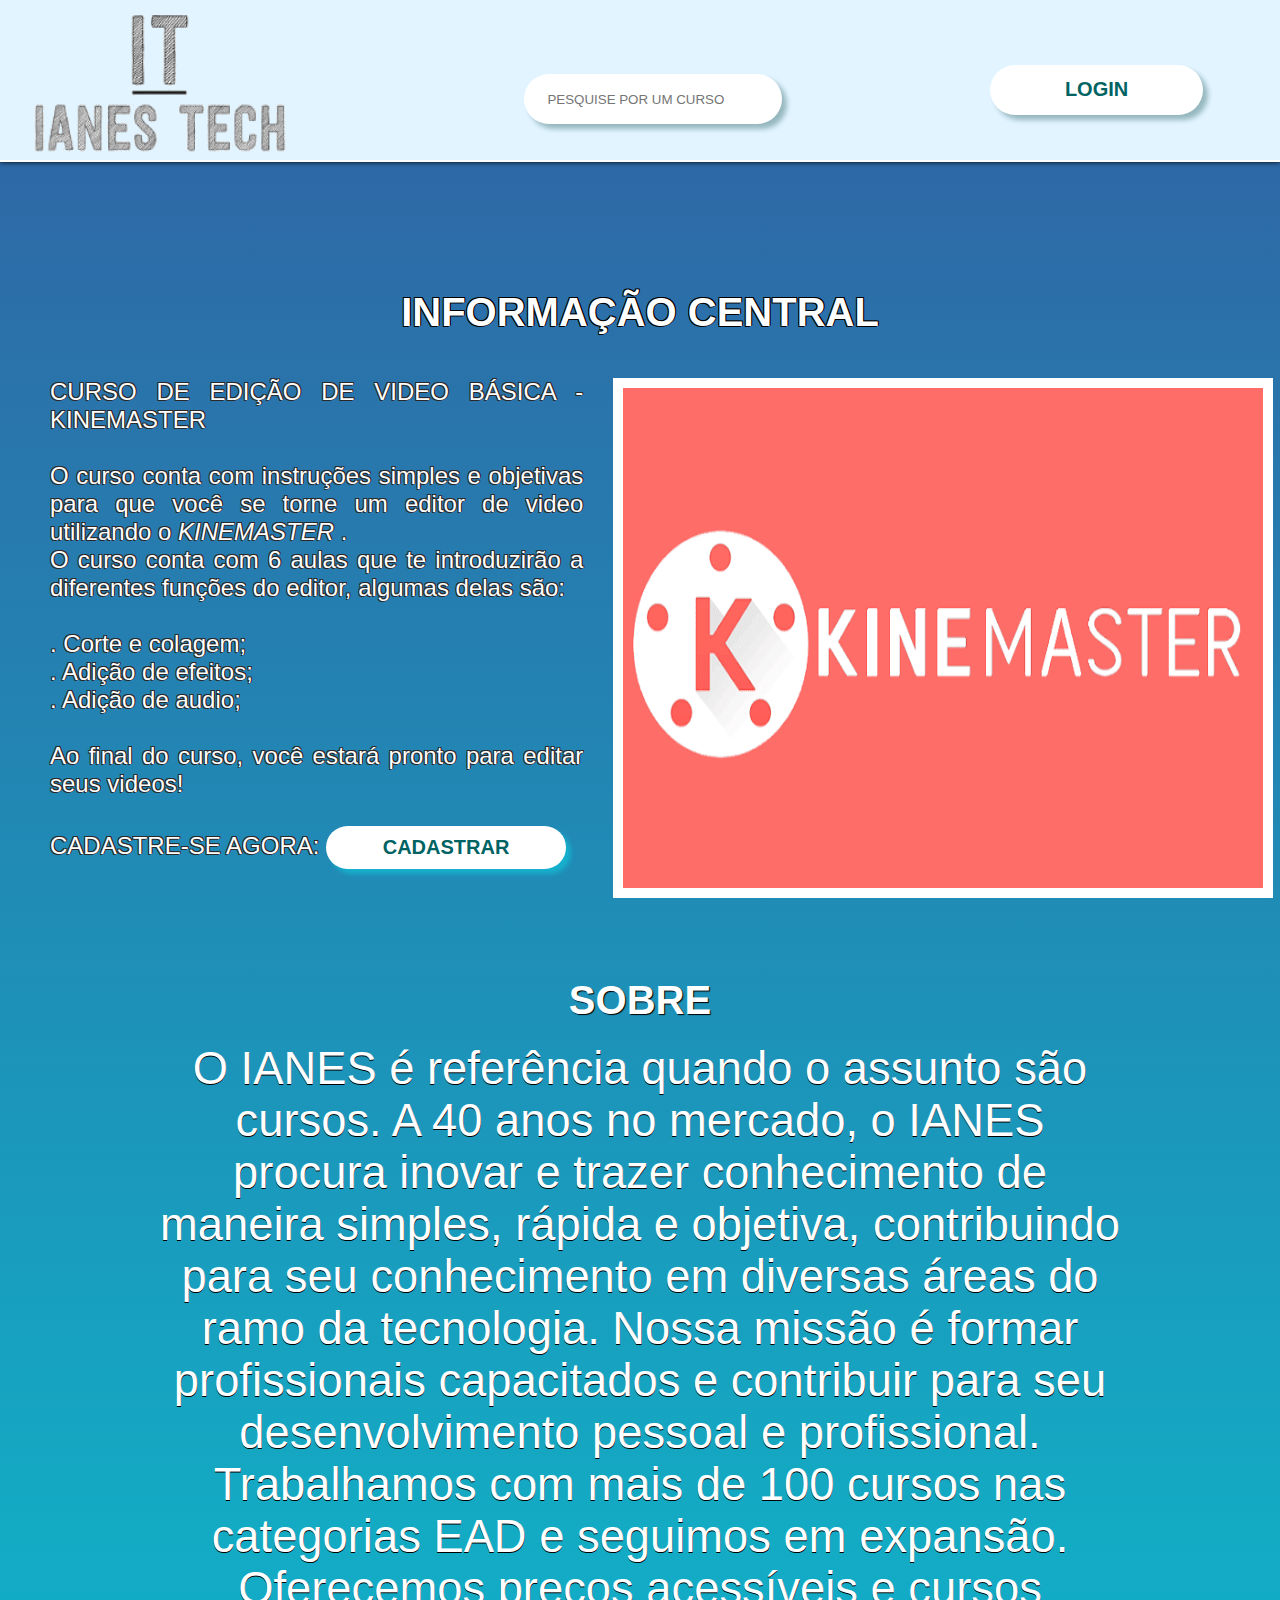
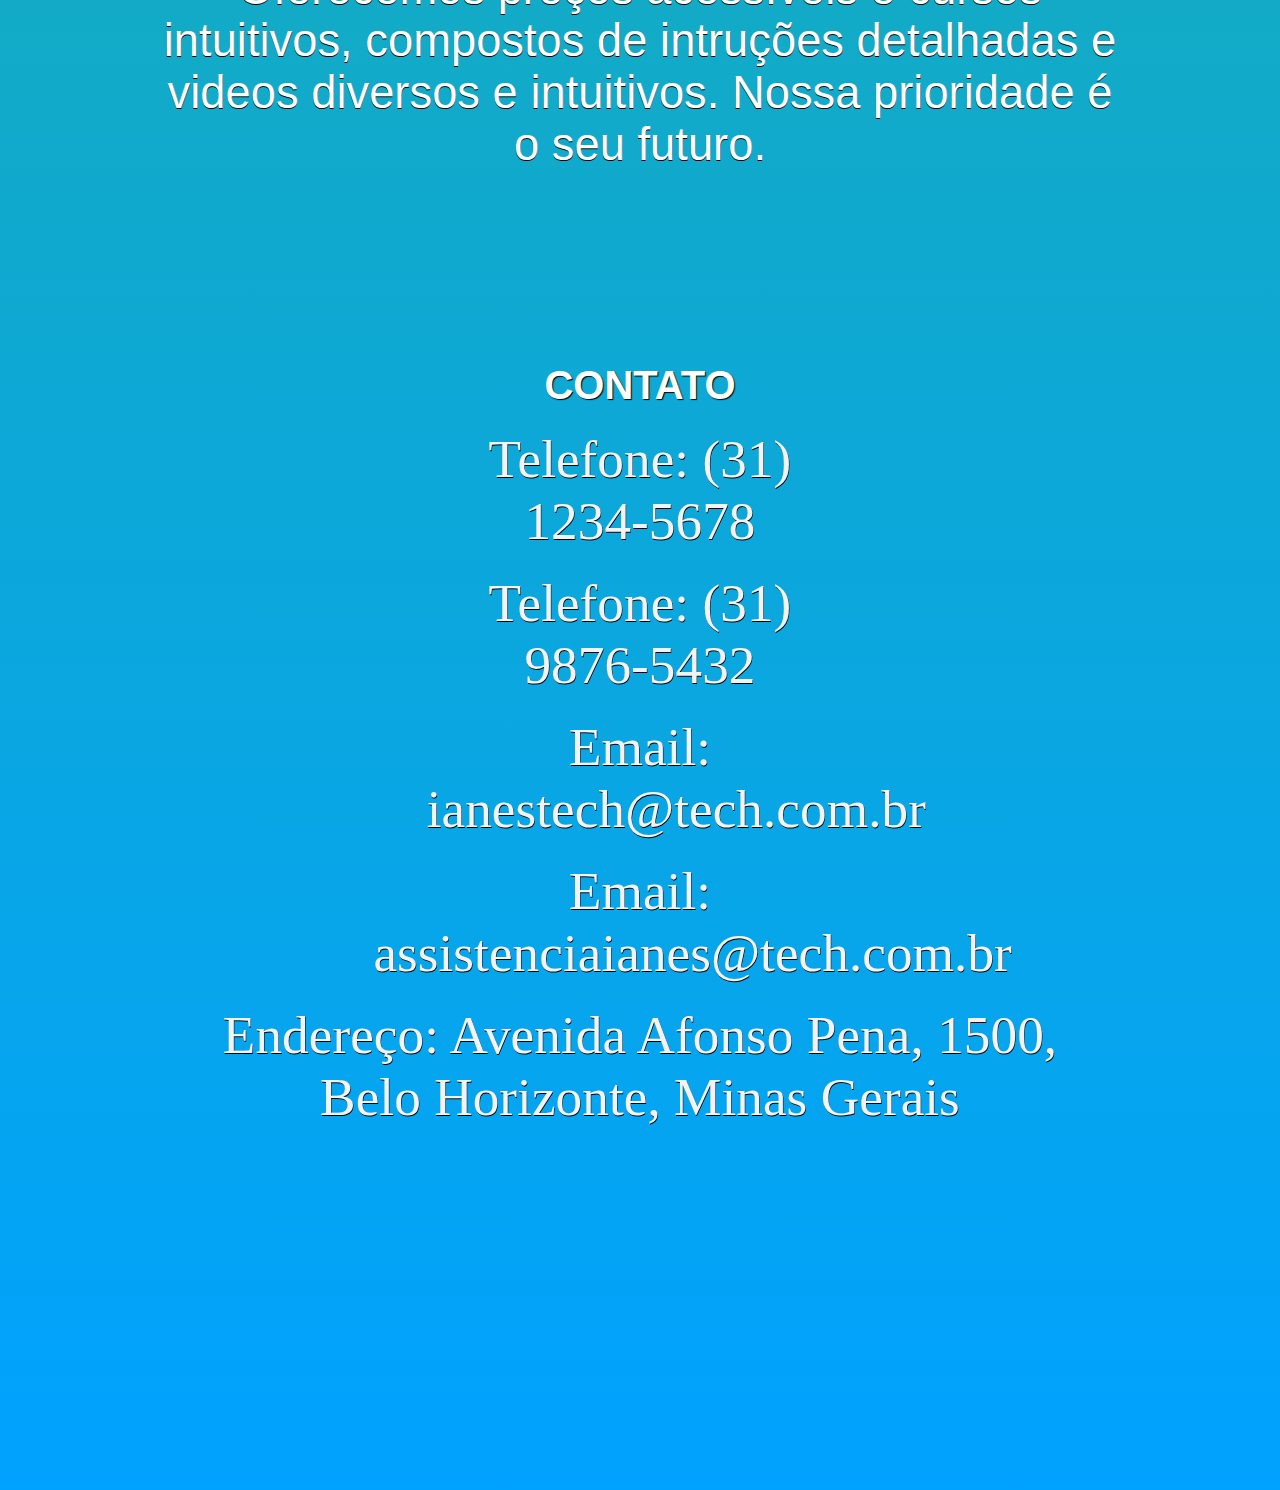
<file: index.html>
<!DOCTYPE html>
<html lang="pt-br">

    <head>
        <title> IANES - Cursos EAD </title>
        <meta charset="utf-8">
        <link rel="stylesheet" href="styleinicial.css"/>
        <view></view>
    </head>

    <body>
        <header class="col-12">
            <section id="logo" class="col-3">
               <a href="index.html"> <img src="img/logo transparente.png"> </img> </a>
            </section>
          
            <section id="busca" class="col-5">
                
                <div class="col-8"><input type="search" id="busca" name="busca"  placeholder="PESQUISE POR UM CURSO"/></div>
            </section>
            <section id="redirect" class="col-2">
                 <a href="login.html"><input  type="button" name="login" id="login" value="LOGIN"/> </a>
            </section>
        </header>

        <main class="col-12">
            <article class="col-12">
            
                <section class="col-6 titulo"><a class="borda"> INFORMAÇÃO CENTRAL </a></section>
            <div id="princip" class="col-12">
                <section class="col-5 sectionprincipal">
                    <a> CURSO DE EDIÇÃO DE VIDEO BÁSICA - KINEMASTER</a>
                    <a> <br/>  <br/> O curso conta com instruções simples e objetivas para que você se torne um editor de video utilizando o <i> KINEMASTER </i>. <br/>
                        O curso conta com 6 aulas que te introduzirão a diferentes funções do editor, algumas delas são: <br/> <br/>
                    . Corte e colagem; <br/> . Adição de efeitos; <br/> . Adição de audio; <br/></a>
                        <a> <br/> Ao final do curso, você estará pronto para editar seus videos! <br/><br/></a>
                        <a> CADASTRE-SE AGORA: </a>
                    <input type="button" name="cadastro" id="cadastro" value="CADASTRAR" onclick="return redirecionar()"/>
                    
                </section>
                <section id="sectionimg" class="col-6">
                    <a href="cadastro.html"><img src="img/KineMaster-Pro-v4.2.3.10033.GP_.png"/></a>
                </section>
            </div>
            </article>
            <article class="col-12">
                <section class="col-2 titulo"><a> SOBRE </a></section>
                <section id="sobre" class="col-9"><a> O IANES é referência quando o assunto são cursos. A 40 anos no mercado, o IANES procura inovar e trazer conhecimento de maneira simples, rápida e objetiva, contribuindo para seu conhecimento em diversas áreas do ramo da tecnologia. Nossa missão é formar profissionais capacitados e contribuir para seu desenvolvimento pessoal e profissional. Trabalhamos com mais de 100 cursos nas categorias EAD e seguimos em expansão. Oferecemos preços acessíveis e cursos intuitivos, compostos de intruções detalhadas e videos diversos e intuitivos. Nossa prioridade é o seu futuro.</a></section>
            </article>
            <article class="col-12" id="artcont">
                <section class="col-2 titulo"><a> CONTATO </a></section>
                <section class="col-4 contato"><a> Telefone: (31) 1234-5678 </a></section>
                <section class="col-4 contato"><a> Telefone: (31) 9876-5432 </a></section>
                <section class="col-4 contato"><a> Email: ianestech@tech.com.br </a></section>
                <section class="col-5 contato"><a> Email: assistenciaianes@tech.com.br </a></section>
                <section class="col-8 contato"><a> Endereço: Avenida Afonso Pena, 1500, Belo Horizonte, Minas Gerais </a></section>
            </article>
        </main>

       
    </body>

    <script>
        function redirecionar() {
            window.location.href = "cadastro.html";
        }       
    </script>

</html>
</file>
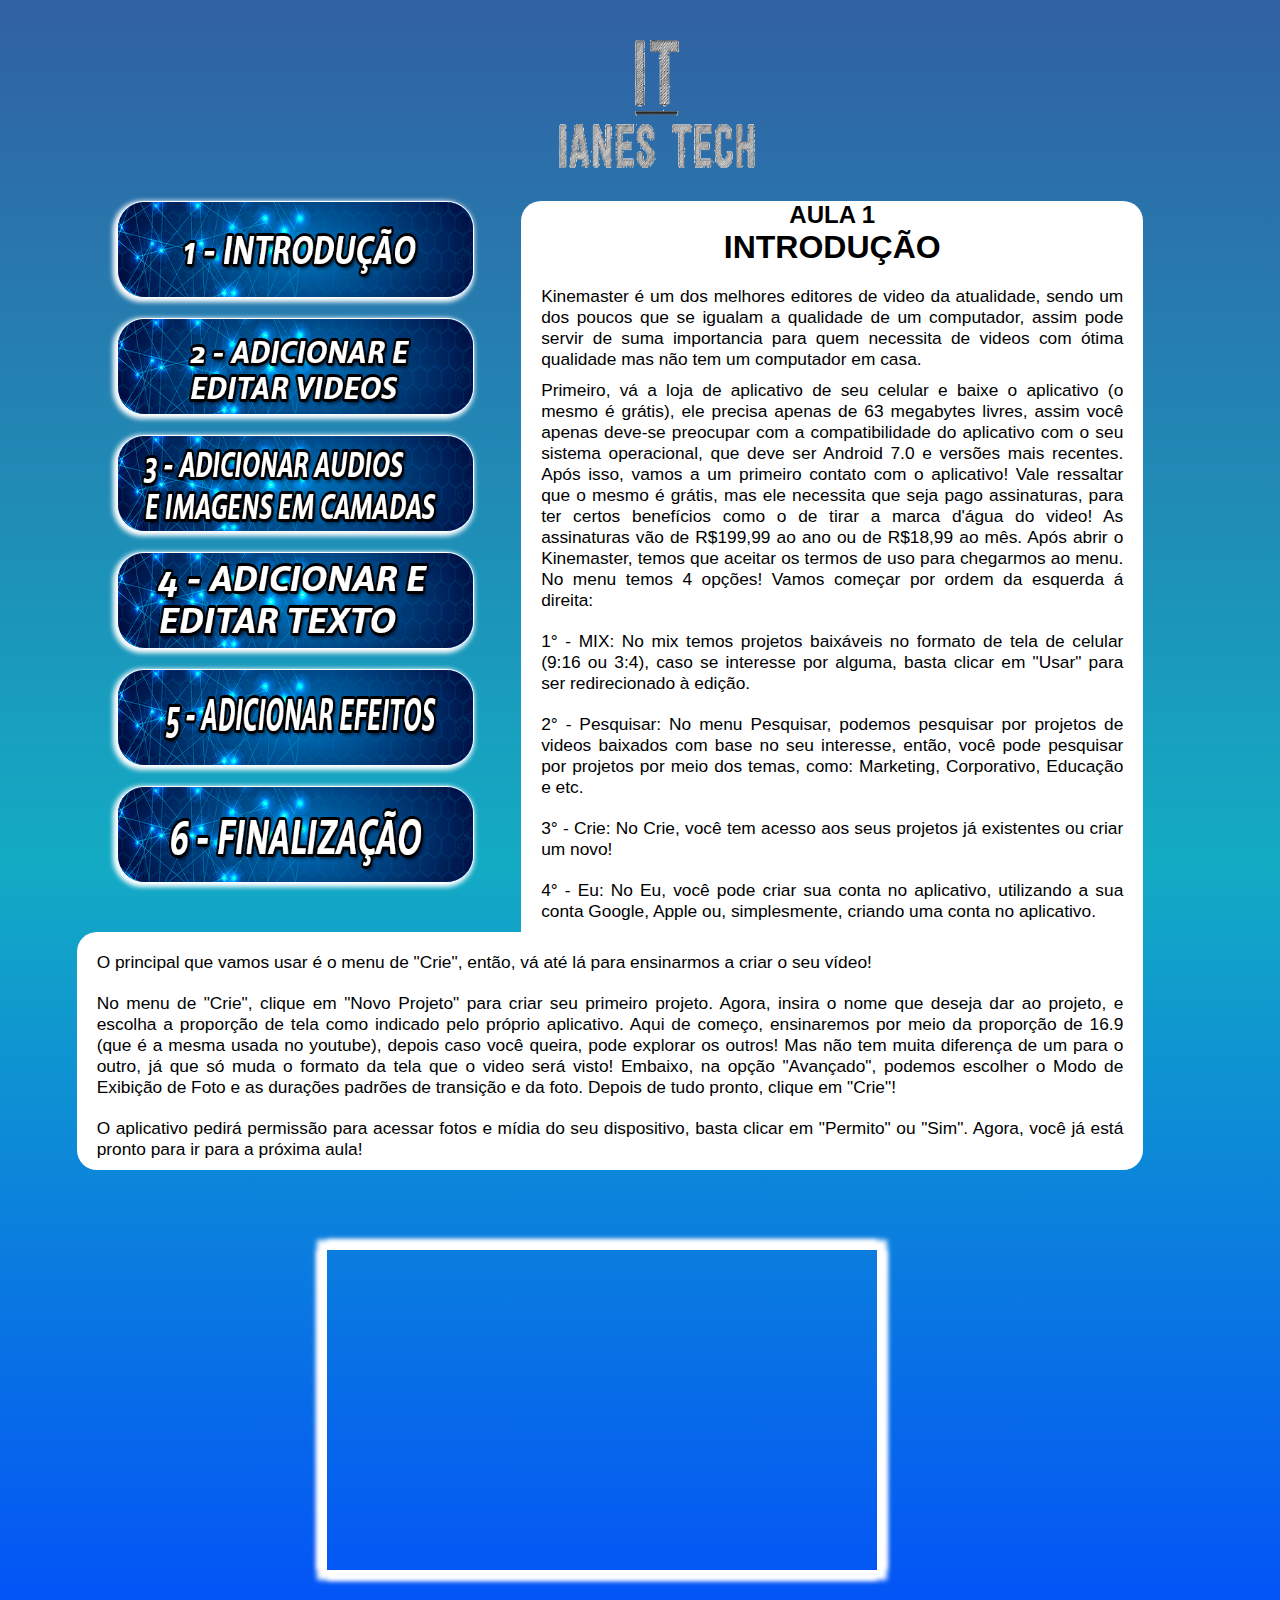
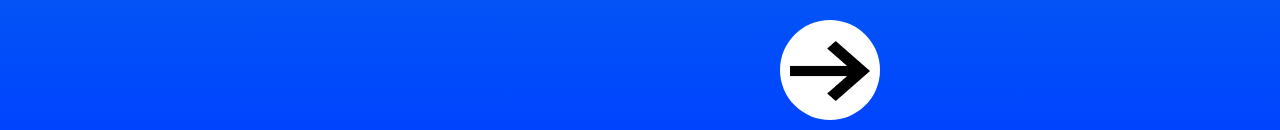
<file: aula1.html>
<!DOCTYPE html>
<html lang="pt-br">

    <head>
        <title> IANES - Cursos EAD </title>
        <meta charset="utf-8">
        <link rel="stylesheet" href="aula1.css"/>
    </head>

    <body> 
        <header class="col-12" id="imagem">
            <section id="sec2" class="col-2"></section>
            <section  class="col-3 section1"></section>
            <section  class="col-4 section1"> <img src="img/logo transparente.png" ></section>
        </header>
        <main class="col-10">

            <article class="col-7 article1" >
                <section class="col-12">
                     <h2 class="titulo"> AULA 1 </h2>
                     <h1 Class="titulo"> INTRODUÇÃO</h1>
                     <p > Kinemaster é um dos melhores editores de video da atualidade, sendo um dos poucos que se igualam a qualidade de um computador, assim pode servir de suma importancia para quem necessita de videos com ótima qualidade mas não tem um computador em casa.  </p>
                       <p class="texts"> Primeiro, vá a loja de aplicativo de seu celular e baixe o aplicativo (o mesmo é grátis), ele precisa apenas de 63 megabytes livres, assim você apenas deve-se preocupar com a compatibilidade do aplicativo com o seu sistema operacional, que deve ser Android 7.0 e versões mais recentes. 
                        
                        Após isso, vamos a um primeiro contato com o aplicativo! Vale ressaltar que o mesmo é grátis, mas ele necessita que seja pago assinaturas, para ter certos benefícios como o de tirar a marca d'água do video! As assinaturas vão de R$199,99 ao ano ou de R$18,99 ao mês.  Após abrir o Kinemaster, temos que aceitar os termos de uso para chegarmos ao menu.
                        
                        No menu temos 4 opções! Vamos começar por ordem da esquerda á direita:  </p>
                        
                       <p> 1° - MIX: No mix temos projetos baixáveis no formato de tela de celular (9:16 ou 3:4), caso se interesse por alguma, basta clicar em "Usar" para ser redirecionado à edição.
                        </p>
                       

                        <p>2° - Pesquisar: No menu Pesquisar, podemos pesquisar por projetos de videos baixados com base no seu interesse, então, você pode pesquisar por projetos por meio dos temas, como: Marketing, Corporativo, Educação e etc.
                         </p>
                        <p>3° - Crie: No Crie, você tem acesso aos seus projetos já existentes ou criar um novo!
                       </p>
                        <p>4° - Eu: No Eu, você pode criar sua conta no aplicativo, utilizando a sua conta Google, Apple ou, simplesmente, criando uma conta no aplicativo.
                        </p>
                </section>
            </article>
            

            <aside class="col-4">
                <section class="col-12"> <img src="img/aula1.png"> </img> </section>
                <section class="col-12"><a href="aula2.html"> 
                    <img src="img/aula2.png"> </img> </a></section>
                <section class="col-12"> <a href="aula3.html"> 
                    <img src="img/aula3.png"> </img></a></section>
                <section class="col-12"><a href="aula4.html"> 
                    <img src="img/aula4.png"> </img></a></section>
                <section class="col-12"><a href="aula5.html">
                     <img src="img/aula5.png"> </img> </a></section>
                <section class="col-12"> <a href="aula6.html">
                     <img src="img/aula6.png"> </img></a></section>
            </aside>

            <article class="article2 col-12"> 
                <section class="col-12"> <p> O principal que vamos usar é o menu de "Crie", então, vá até lá para ensinarmos a criar o seu vídeo! </p>

                   <p> No menu de "Crie", clique em "Novo Projeto" para criar seu primeiro projeto. Agora, insira o nome que deseja dar ao projeto, e escolha a proporção de tela como indicado pelo próprio aplicativo. Aqui de começo, ensinaremos por meio da proporção de 16.9 (que é a mesma usada no youtube), depois caso você queira, pode explorar os outros! Mas não tem muita diferença de um para o outro, já que só muda o formato da tela que o video será visto!
                    Embaixo, na opção "Avançado", podemos escolher o Modo de Exibição de Foto e as durações padrões de transição e da foto. Depois de tudo pronto, clique em "Crie"! </p>
                    
                   <p> O aplicativo pedirá permissão para acessar fotos e mídia do seu dispositivo, basta clicar em "Permito" ou "Sim". Agora, você já está pronto para ir para a próxima aula! </p>
                    
                  

                     </section>
            </article>
            <section id="sectionf">
            <iframe width="400" height="215" src="https://www.youtube.com/embed/fimtLi43084" title="YouTube video player" frameborder="0" allow="accelerometer; autoplay; clipboard-write; encrypted-media; gyroscope; picture-in-picture" allowfullscreen></iframe>
        </section>
            

        </main>
    
        <footer class="col-12">
            <section class="col-12"></section>
            <a href="aula2.html">  <section id="rodape" class="col-12"><img src="img/2089678.png" id="imgseta" /> </section> </a>
        </footer>

    </body>


</html>
</file>
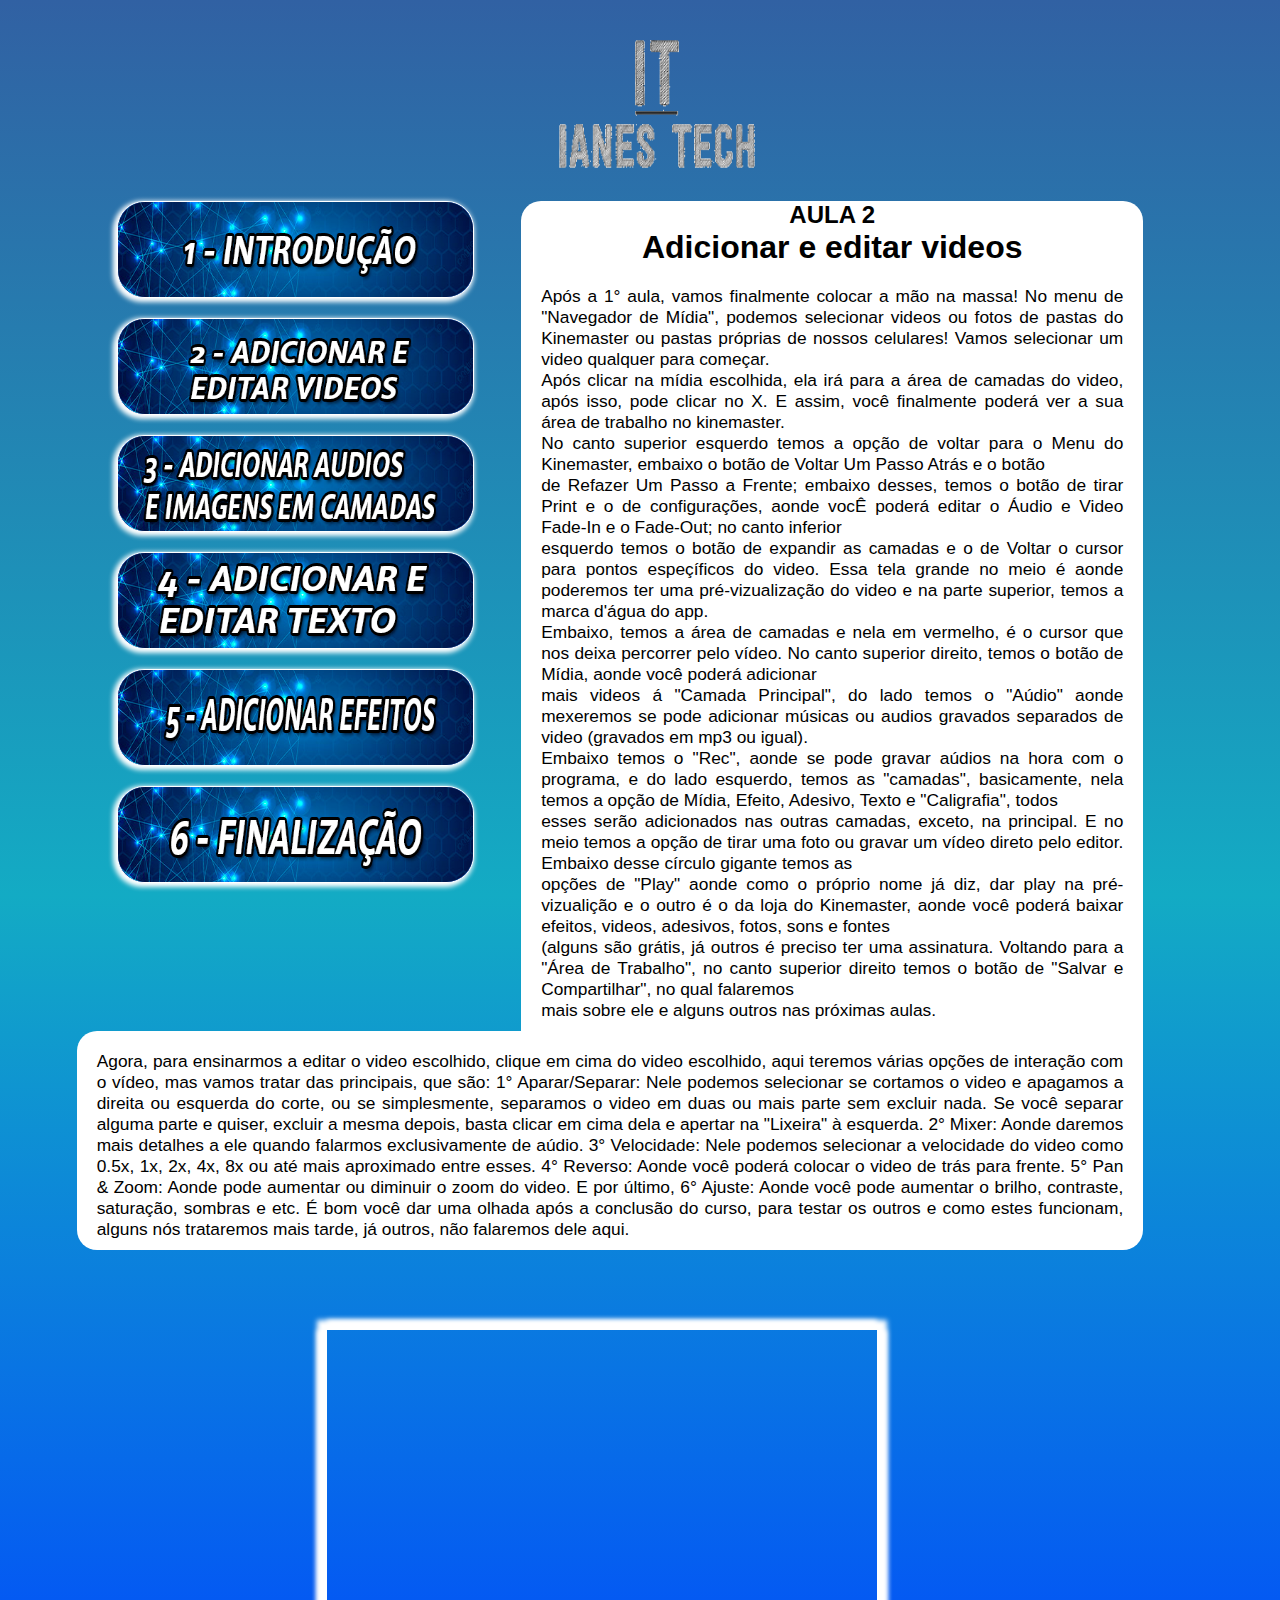
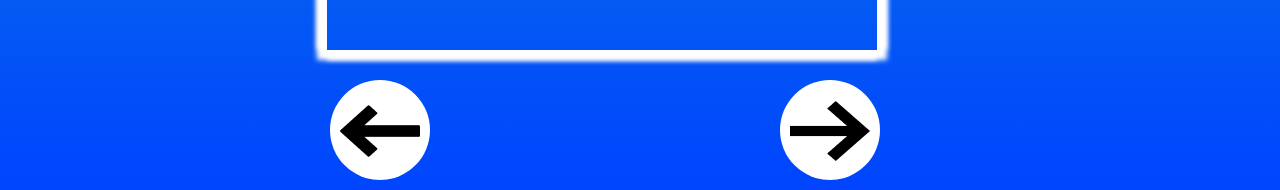
<file: aula2.html>
<!DOCTYPE html>
<html lang="pt-br">

    <head>
        <title> IANES - Cursos EAD </title>
        <meta charset="utf-8">
        <link rel="stylesheet" href="aula2.css"/>
    </head>

    <body>
        <header class="col-12" id="imagem">
            <section id="sec2" class="col-2"></section>
            <section  class="col-3 section1"></section>
            <section  class="col-4 section1"> <img src="img/logo transparente.png" ></section>
        </header>

        <main class="col-10">
                
            <article class="col-7 article1" >
                <section class="col-12">
                     <h2 class="titulo"> AULA 2 </h2>
                     <h1 Class="titulo"> Adicionar e editar videos</h1>
                     <p>Após a 1° aula, vamos finalmente colocar a mão na massa! No menu de "Navegador de Mídia", podemos selecionar videos ou fotos de pastas do Kinemaster ou pastas próprias de nossos celulares! Vamos selecionar um video qualquer para começar.<br/> Após clicar na mídia escolhida, ela irá para a área de camadas do video, após isso, pode clicar no X. E assim, você finalmente poderá ver a sua área de trabalho no kinemaster.<br/> No canto superior esquerdo temos a opção de voltar para o Menu do Kinemaster, embaixo o botão de Voltar Um Passo Atrás e o botão<br/> de Refazer Um Passo a Frente; embaixo desses, temos o botão de tirar Print e o de configurações, aonde vocÊ poderá editar o Áudio e Video Fade-In e o Fade-Out; no canto inferior<br/> esquerdo temos o botão de expandir as camadas e o de Voltar o cursor para pontos espeçíficos do video.
Essa tela grande no meio é aonde poderemos ter uma pré-vizualização do video e na parte superior, temos a marca d'água do app.<br/> Embaixo, temos a área de camadas e nela em vermelho, é o cursor que nos deixa percorrer pelo vídeo. No canto superior direito, temos o botão de Mídia, aonde você poderá adicionar<br/> mais videos á "Camada Principal", do lado temos o "Aúdio" aonde mexeremos se pode adicionar músicas ou audios gravados separados de video (gravados em mp3 ou igual).<br/> Embaixo temos o "Rec", aonde se pode gravar aúdios na hora com o programa, e do lado esquerdo, temos as "camadas", basicamente, nela temos a opção de Mídia, Efeito, Adesivo, Texto e "Caligrafia", todos<br/> esses serão adicionados nas outras camadas, exceto, na principal. E no meio temos a opção de tirar uma foto ou gravar um vídeo direto pelo editor. 
Embaixo desse círculo gigante temos as<br/> opções de "Play" aonde como o próprio nome já diz, dar play na pré-vizualição e o outro é o da loja do Kinemaster, aonde você poderá baixar efeitos, videos, adesivos, fotos, sons e fontes<br/> (alguns são grátis, já outros é preciso ter uma assinatura. Voltando para a "Área de Trabalho", no canto superior direito temos o botão de "Salvar e Compartilhar", no qual falaremos<br/> mais sobre ele e alguns outros nas próximas aulas.</p>
                     
                </section>
            </article>
            

            <aside class="col-4">
                <section class="col-12"> <a href="aula1.html"> <img src="img/aula1.png"> </a></img> </section>
                <section class="col-12">
                    <img src="img/aula2.png"> </img> </section>
                <section class="col-12"> <a href="aula3.html"> 
                    <img src="img/aula3.png"> </img></a></section>
                <section class="col-12"><a href="aula4.html"> 
                    <img src="img/aula4.png"> </img></a></section>
                <section class="col-12"><a href="aula5.html">
                     <img src="img/aula5.png"> </img> </a></section>
                <section class="col-12"> <a href="aula6.html">
                     <img src="img/aula6.png"> </img></a></section>
            </aside>

            <article class="article2 col-12">
                <section class="col-12" id="sectiontext">
                   <p> Agora, para ensinarmos a editar o video escolhido, clique em cima do video escolhido, aqui teremos várias opções de interação com o vídeo, mas vamos tratar das principais, que são: 
            1° Aparar/Separar: Nele podemos selecionar se cortamos o video e apagamos a direita ou esquerda do corte, ou se simplesmente, separamos o video em duas ou mais parte sem excluir nada. Se você separar alguma parte e quiser, excluir a mesma depois, basta clicar em cima dela e apertar na "Lixeira" à esquerda.
            2° Mixer: Aonde daremos mais detalhes a ele quando falarmos exclusivamente de aúdio.
                3° Velocidade: Nele podemos selecionar a velocidade do video como 0.5x, 1x, 2x, 4x, 8x ou até mais aproximado entre esses.
                4° Reverso: Aonde você poderá colocar o video de trás para frente.
                5° Pan & Zoom: Aonde pode aumentar ou diminuir o zoom do video.
                E por último, 6° Ajuste: Aonde você pode aumentar o brilho, contraste, saturação, sombras e etc.
                É bom você dar uma olhada após a conclusão do curso, para testar os outros e como estes funcionam, alguns nós  trataremos mais tarde, já outros, não falaremos dele aqui.</p>

                     </section>
            </article>
            <section id="sectionf">
            <iframe width="400" height="215" src="https://www.youtube.com/embed/zxTwiVg4LeY" title="YouTube video player" frameborder="0" allow="accelerometer; autoplay; clipboard-write; encrypted-media; gyroscope; picture-in-picture" allowfullscreen></iframe>
        </section>

        </main>
    
        <footer class="col-12">
            <a href="aula1.html">  <section id="setae" class="col-12"><img src="img/959160.png" class="imgseta" /> </section></a>
            <a href="aula3.html">  <section id="setad" class="col-12"><img src="img/2089678.png" class="imgseta" /> </section></a>
        </footer>

    </body>


</html>
</file>
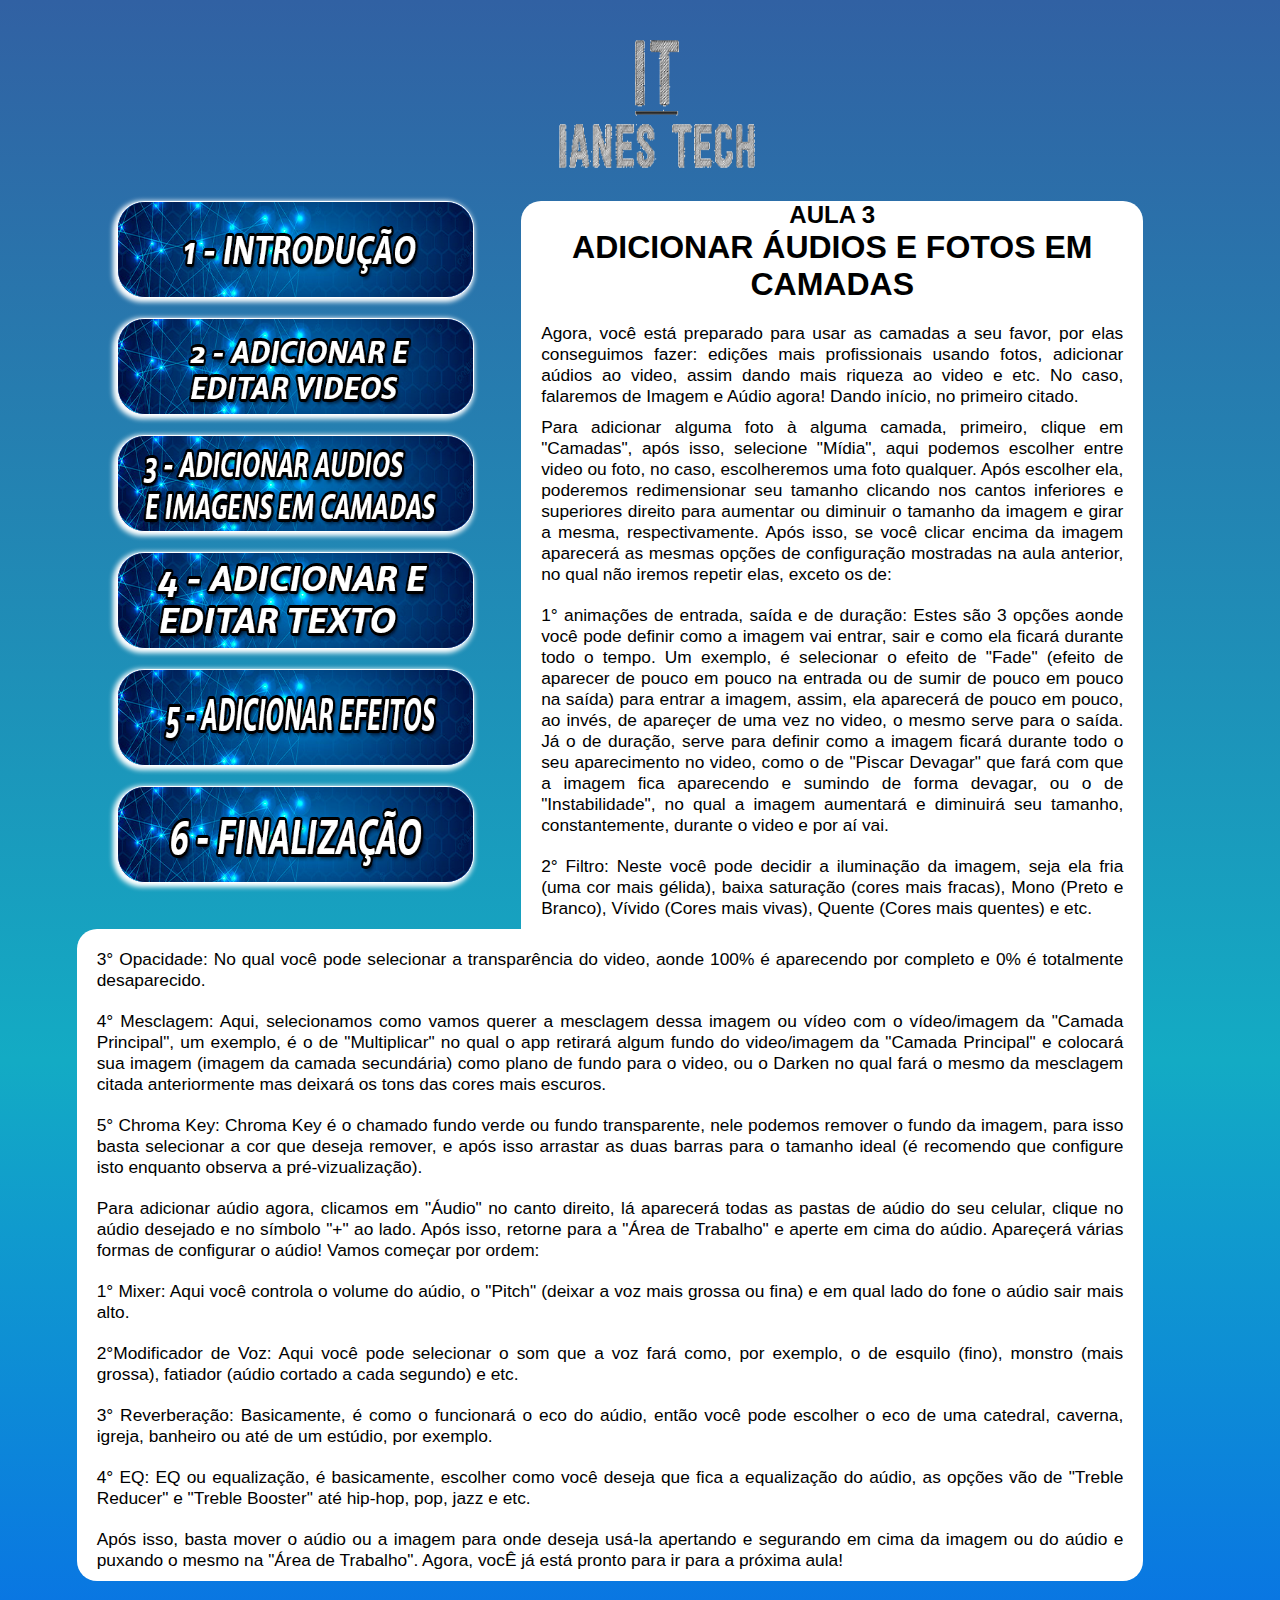
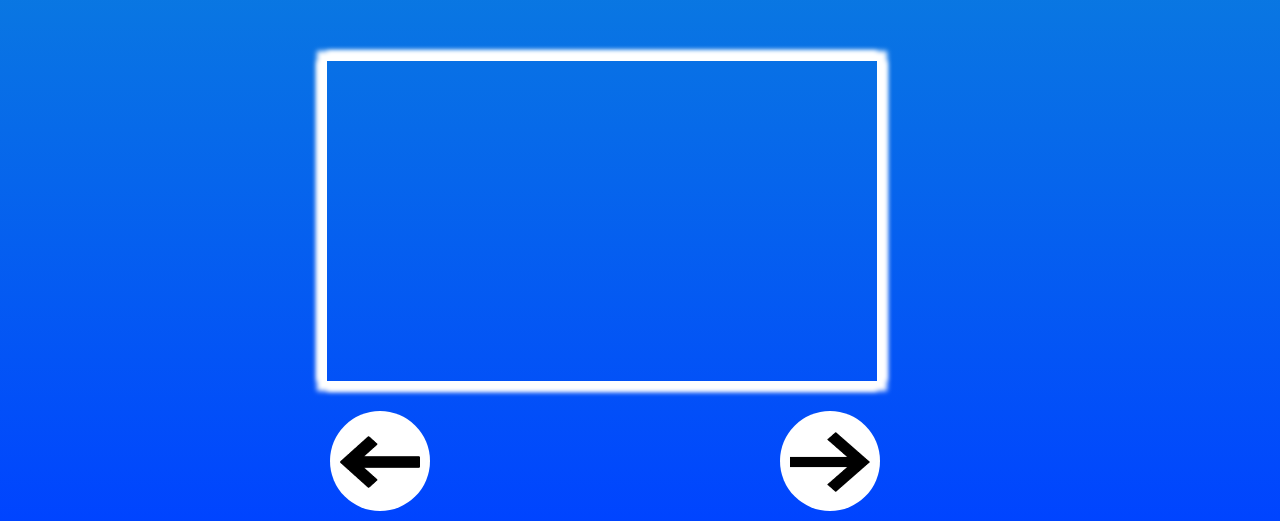
<file: aula3.html>
<!DOCTYPE html>
<html lang="pt-br">

    <head>
        <title> IANES - Cursos EAD </title>
        <meta charset="utf-8">
        <link rel="stylesheet" href="aula3.css"/>
    </head>

    <body> 
        <header class="col-12" id="imagem">
            <section id="sec2" class="col-2"></section>
            <section  class="col-3 section1"></section>
            <section  class="col-4 section1"> <img src="img/logo transparente.png" ></section>
        </header>

        <main class="col-10">

            <article class="col-7 article1" >
                <section class="col-12">
                     <h2 class="titulo"> AULA 3 </h2>
                     <h1 Class="titulo"> ADICIONAR ÁUDIOS E FOTOS EM CAMADAS</h1>
                     <p > Agora, você está preparado para usar as camadas a seu favor, por elas conseguimos fazer: edições mais profissionais usando fotos, adicionar aúdios ao video, assim dando mais riqueza ao video e etc. No caso, falaremos de Imagem e Aúdio agora! Dando início, no primeiro citado.  </p>
                       <p class="texts"> Para adicionar alguma foto à alguma camada, primeiro, clique em "Camadas", após isso, selecione "Mídia", aqui podemos escolher entre video ou foto, no caso, escolheremos uma foto qualquer. Após escolher ela, poderemos redimensionar seu tamanho clicando nos cantos inferiores e superiores direito para aumentar ou diminuir o tamanho da imagem e girar a mesma, respectivamente.
                        Após isso, se você clicar encima da imagem aparecerá as mesmas opções de configuração mostradas na aula anterior, no qual não iremos repetir elas, exceto os de: </p>
                        
                       <p> 1° animações de entrada, saída e de duração: Estes são 3 opções aonde você pode definir como a imagem vai entrar, sair e como ela ficará durante todo o tempo. Um exemplo, é selecionar o efeito de "Fade" (efeito de aparecer de pouco em pouco na entrada ou de sumir de pouco em pouco na saída) para entrar a imagem, assim, ela aparecerá de pouco em pouco, ao invés, de apareçer de uma vez no video, o mesmo serve para o saída. Já o de duração, serve para definir como a imagem ficará durante todo o seu aparecimento no video, como o de "Piscar Devagar" que fará com que a imagem fica aparecendo e sumindo de forma devagar, ou o de "Instabilidade", no qual a imagem aumentará e diminuirá seu tamanho, constantemente, durante o video e por aí vai.
                        </p>
                       

                        <p>2° Filtro: Neste você pode decidir a iluminação da imagem, seja ela fria (uma cor mais gélida), baixa saturação (cores mais fracas), Mono (Preto e Branco), Vívido (Cores mais vivas), Quente (Cores mais quentes) e etc.
                         </p>
                       
                </section>
            </article>
            

            <aside class="col-4">
                <section class="col-12"> <a href="aula1.html"> <img src="img/aula1.png"> </a></img> </section>
                <section class="col-12"><a href="aula2.html"> 
                    <img src="img/aula2.png"> </img> </a> </section>
                <section class="col-12"> 
                    <img src="img/aula3.png"> </img></section>
                <section class="col-12"><a href="aula4.html"> 
                    <img src="img/aula4.png"> </img></a></section>
                <section class="col-12"><a href="aula5.html">
                     <img src="img/aula5.png"> </img> </a></section>
                <section class="col-12"> <a href="aula6.html">
                     <img src="img/aula6.png"> </img></a></section>
            </aside>

            <article class="article2 col-12"> 
                <section class="col-12">  <p>3° Opacidade: No qual você pode selecionar a transparência do video, aonde 100% é aparecendo por completo e 0% é totalmente desaparecido.

                </p>
                 <p>4° Mesclagem: Aqui, selecionamos como vamos querer a mesclagem dessa imagem ou vídeo com o vídeo/imagem da "Camada Principal", um exemplo, é o de "Multiplicar" no qual o app retirará algum fundo do video/imagem da "Camada Principal" e colocará sua imagem (imagem da camada secundária) como plano de fundo para o video, ou o Darken no qual fará o mesmo da mesclagem citada anteriormente mas deixará os tons das cores mais escuros.
                 </p>
                 <p> 5° Chroma Key: Chroma Key é o chamado fundo verde ou fundo transparente, nele podemos remover o fundo da imagem, para isso basta selecionar a cor que deseja remover, e após isso arrastar as duas barras para o tamanho ideal (é recomendo que configure isto enquanto observa a pré-vizualização).</p> 
                    <p> Para adicionar aúdio agora, clicamos em "Áudio" no canto direito, lá aparecerá todas as pastas de aúdio do seu celular, clique no aúdio desejado e no símbolo "+" ao lado. Após isso, retorne para a "Área de Trabalho" e  aperte em cima do aúdio. Apareçerá várias formas de configurar o aúdio! Vamos começar por ordem:  </p>

                   <p> 
                    1° Mixer: Aqui você controla o volume do aúdio, o "Pitch" (deixar a voz mais grossa ou fina) e em qual lado do fone o aúdio sair mais alto. </p>
                    
                   <p> 2°Modificador de Voz: Aqui você pode selecionar o som que a voz fará como, por exemplo, o de esquilo (fino), monstro (mais grossa), fatiador (aúdio cortado a cada segundo) e etc. </p>
                   
                   <p> 3° Reverberação: Basicamente, é como o funcionará o eco do aúdio, então você pode escolher o eco de uma catedral, caverna, igreja, banheiro ou até de um estúdio, por exemplo.</p>

                   <p> 4° EQ: EQ ou equalização, é basicamente, escolher como você deseja que fica a equalização do aúdio, as opções vão de "Treble Reducer" e "Treble Booster" até hip-hop, pop, jazz e etc.</p>

                   <p> 
                    Após isso, basta mover o aúdio ou a imagem para onde deseja usá-la apertando e segurando em cima da imagem ou do aúdio e puxando o mesmo na "Área de Trabalho". Agora, vocÊ já está pronto para ir para a próxima aula!</p>
                     </section>
            </article>
            <section id="sectionf">
            <iframe width="400" height="215" src="https://www.youtube.com/embed/gz5qMBIe-AY" title="YouTube video player" frameborder="0" allow="accelerometer; autoplay; clipboard-write; encrypted-media; gyroscope; picture-in-picture" allowfullscreen></iframe>
        </section>

        </main>
    
        <footer class="col-12">
            <a href="aula2.html">  <section id="setae" class="col-12"><img src="img/959160.png" class="imgseta" /> </section></a>
            <a href="aula4.html">  <section id="setad" class="col-12"><img src="img/2089678.png" class="imgseta" /> </section></a>
        </footer>

    </body>


</html>
</file>
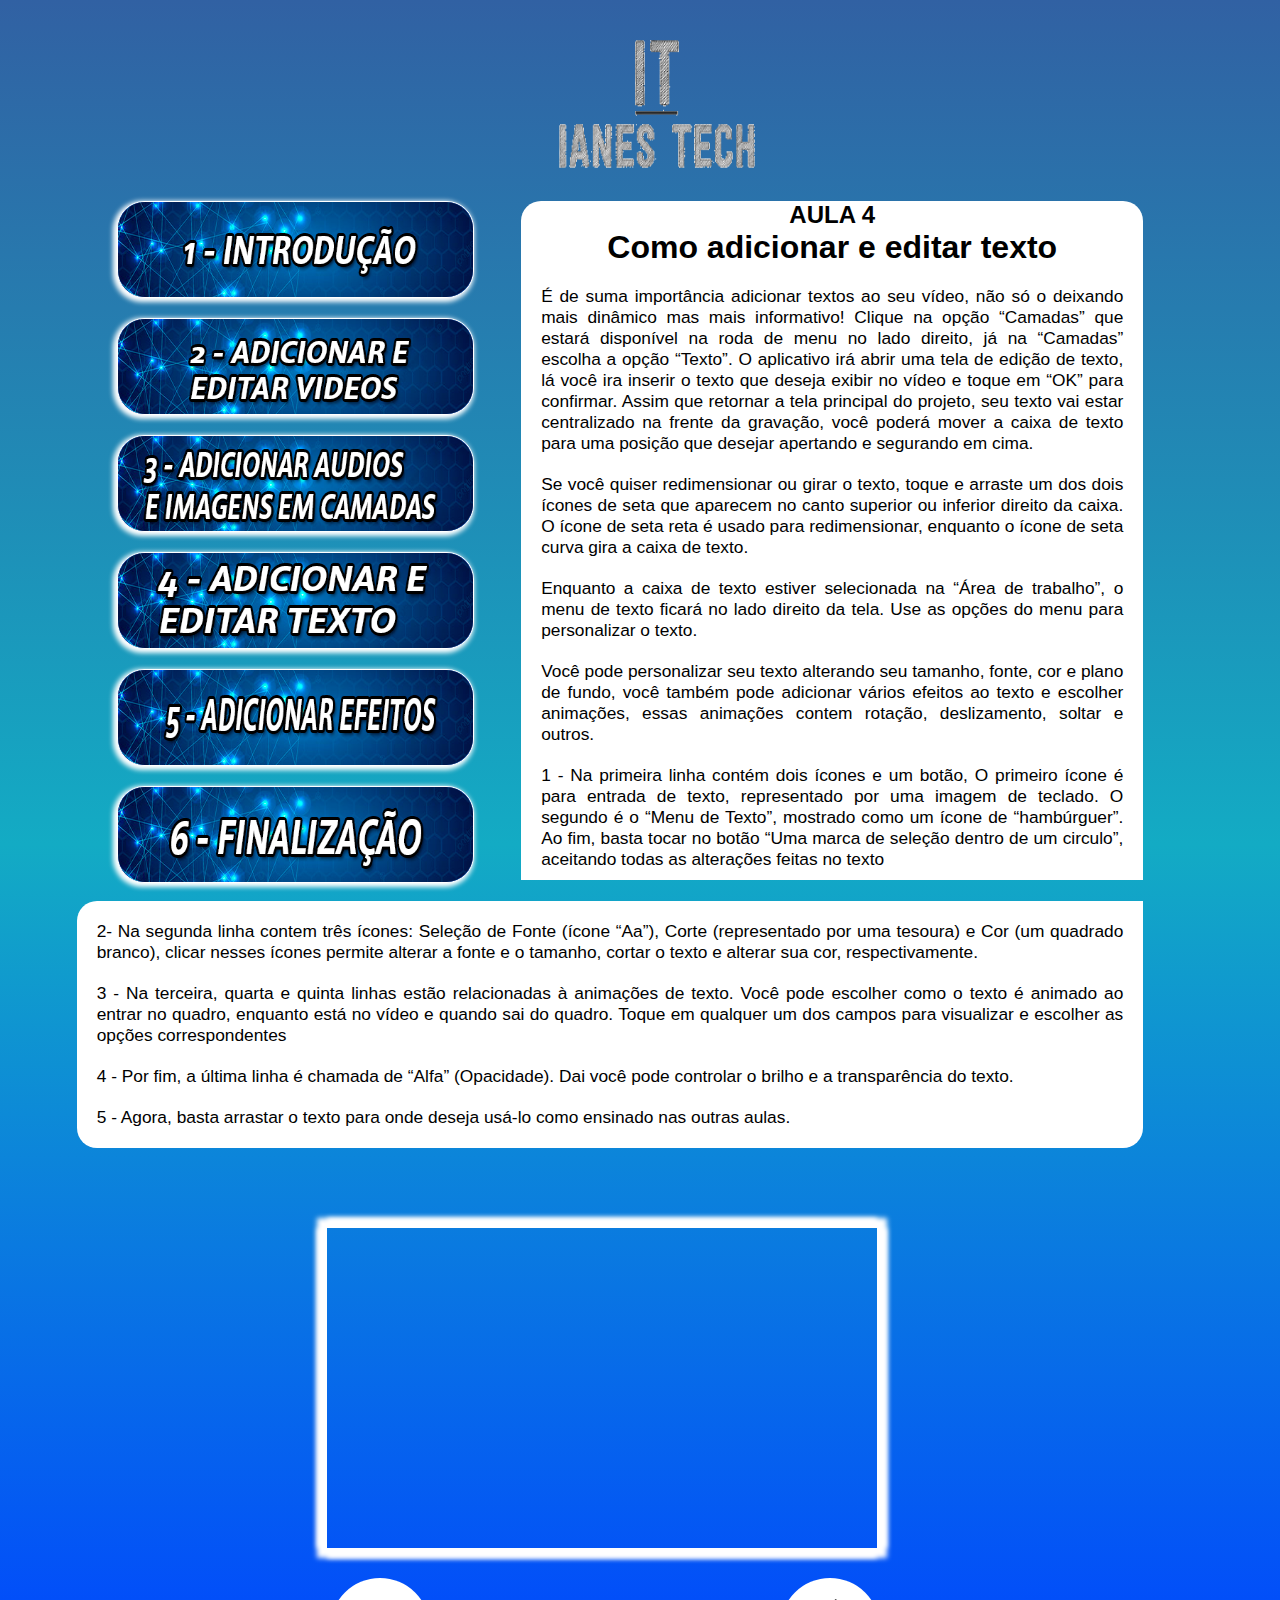
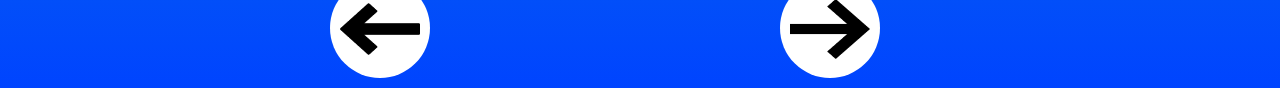
<file: aula4.html>
<!DOCTYPE html>
<html lang="pt-br">

    <head>
        <title> IANES - Cursos EAD </title>
        <meta charset="utf-8">
        <link rel="stylesheet" href="aula4.css"/>
    </head>

    <body>
        <header class="col-12" id="imagem">
            <section id="sec2" class="col-2"></section>
            <section  class="col-3 section1"></section>
            <section  class="col-4 section1"> <img src="img/logo transparente.png" ></section>
        </header>

        <main class="col-10">

            <article class="col-7 article1" >
                <section class="col-12">
                     <h2 class="titulo"> AULA 4 </h2>
                     <h1 Class="titulo">Como adicionar e editar texto</h1>
                     <p>É de suma importância adicionar textos ao seu vídeo, não só o deixando mais dinâmico mas mais informativo! Clique na opção “Camadas” que estará disponível na roda de menu no lado direito, já na “Camadas” escolha a opção “Texto”. O aplicativo irá abrir uma tela de edição de texto, lá você ira inserir o texto que deseja exibir no vídeo e toque em “OK” para confirmar. Assim que retornar a tela principal do projeto, seu texto vai estar centralizado na frente da gravação, você poderá mover a caixa de texto para uma posição que desejar apertando e segurando em cima.
                    </p>
                    <p>Se você quiser redimensionar ou girar o texto, toque e arraste um dos dois ícones de seta que aparecem no canto superior ou inferior direito da caixa. O ícone de seta reta é usado para redimensionar, enquanto o ícone de seta curva gira a caixa de texto.
                    </p>
                    <p>Enquanto a caixa de texto estiver selecionada na “Área de trabalho”, o menu de texto ficará no lado direito da tela. Use as opções do menu para personalizar o texto.
                    </p>
                    <p>Você pode personalizar seu texto alterando seu tamanho, fonte, cor e plano de fundo, você também pode adicionar vários efeitos ao texto e escolher animações, essas animações contem rotação, deslizamento, soltar e outros.
            
                        <p> 1 - Na primeira linha contém dois ícones e um botão, O primeiro ícone é para entrada de texto, representado por uma imagem de teclado. O segundo é o “Menu de Texto”, mostrado como um ícone de “hambúrguer”. Ao fim, basta tocar no botão “Uma marca de seleção dentro de um circulo”, aceitando todas as alterações feitas no texto</p>

                     
                </section>
            </article>
            

            <aside class="col-4">
                <section class="col-12"> <a href="aula1.html"> <img src="img/aula1.png"> </a></img> </section>
                <section class="col-12"> <a href="aula2.html"> 
                    <img src="img/aula2.png"> </img> </a></section>
                <section class="col-12"> <a href="aula3.html"> 
                    <img src="img/aula3.png"> </img></a></section>
                <section class="col-12">
                    <img src="img/aula4.png"> </img></section>
                <section class="col-12"><a href="aula5.html">
                     <img src="img/aula5.png"> </img> </a></section>
                <section class="col-12"> <a href="aula6.html">
                     <img src="img/aula6.png"> </img></a></section>
            </aside>

           

            <article class="article2 col-12">
                <section class="col-12">
                            
                                        <p> 2- Na segunda linha contem três ícones: Seleção de Fonte (ícone “Aa”), Corte (representado por uma tesoura) e Cor (um quadrado branco), clicar nesses ícones permite alterar a fonte e o tamanho, cortar o texto e alterar sua cor, respectivamente.</p>
                                    <p> 3 - Na terceira, quarta e quinta linhas estão relacionadas à animações de texto. Você pode escolher como o texto é animado ao entrar no quadro, enquanto está no vídeo e quando sai do quadro. Toque em qualquer um dos campos para visualizar e escolher as opções correspondentes
                                    <p> 4 - Por fim, a última linha é chamada de “Alfa” (Opacidade). Dai você pode controlar o brilho e a transparência do texto.   </p>
                                    <p> 5 -  Agora, basta arrastar o texto para onde deseja usá-lo como ensinado nas outras aulas.</p>
                                        
                                
                            </p>


                     </section>
            </article>
            <section id="sectionf">
            <iframe width="400" height="215" src="https://www.youtube.com/embed/D1X4Cey9akY" title="YouTube video player" frameborder="0" allow="accelerometer; autoplay; clipboard-write; encrypted-media; gyroscope; picture-in-picture" allowfullscreen></iframe>
        </section>
           

        </main>
    
        <footer class="col-12">
            <a href="aula3.html">  <section id="setae" class="col-12"><img src="img/959160.png" class="imgseta" /> </section></a>
            <a href="aula5.html">  <section id="setad" class="col-12"><img src="img/2089678.png" class="imgseta" /> </section></a>
        </footer>
    </body>


</html>
</file>
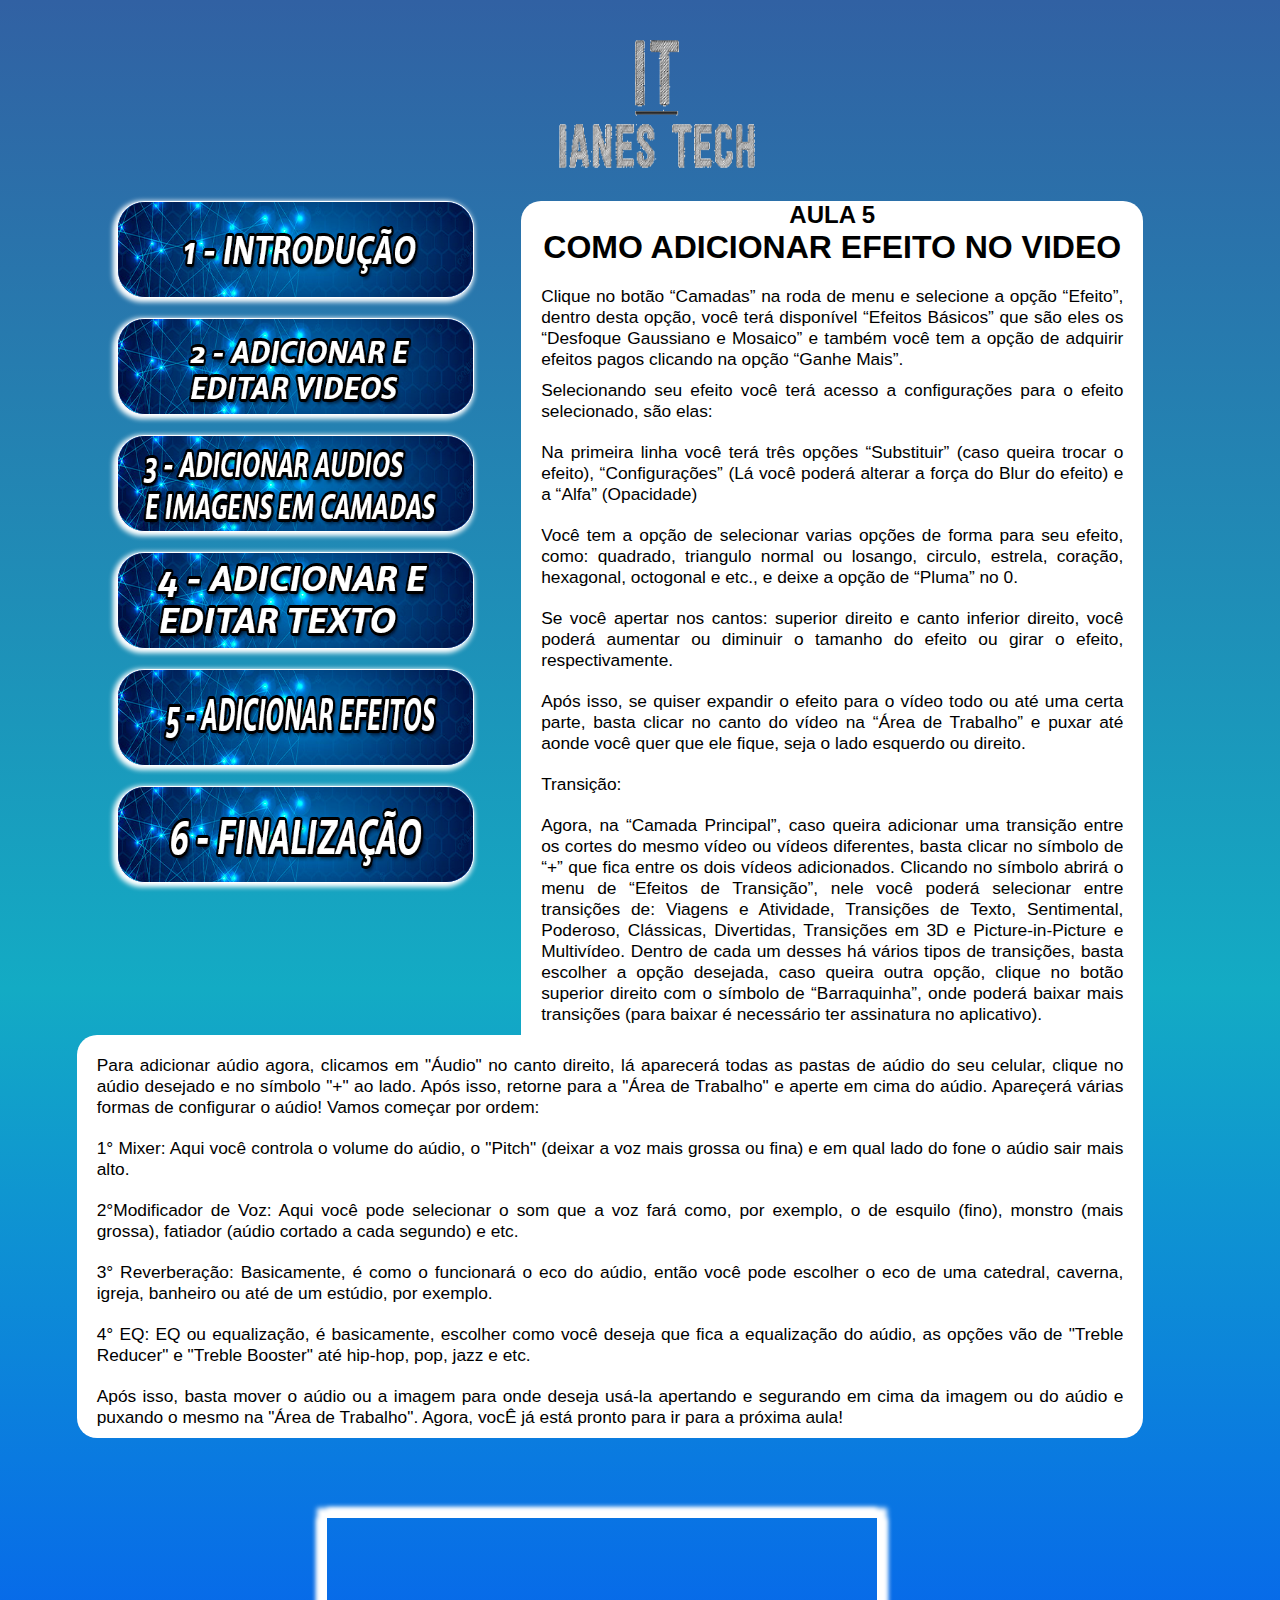
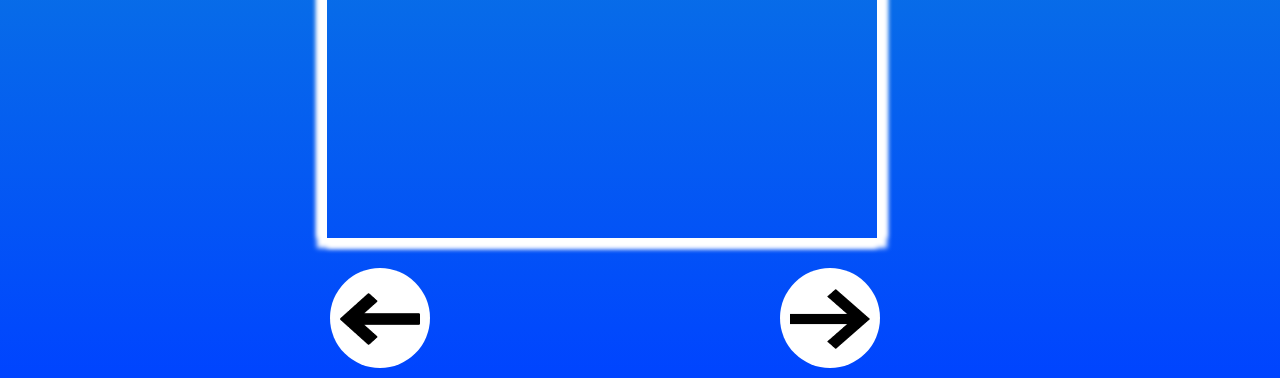
<file: aula5.html>
<!DOCTYPE html>
<html lang="pt-br">

    <head>
        <title> IANES - Cursos EAD </title>
        <meta charset="utf-8">
        <link rel="stylesheet" href="aula5.css"/>
    </head>

    <body> 
        <header class="col-12" id="imagem">
            <section id="sec2" class="col-2"></section>
            <section  class="col-3 section1"></section>
            <section  class="col-4 section1"> <img src="img/logo transparente.png" ></section>
        </header>

        <main class="col-10">

            <article class="col-7 article1" >
                <section class="col-12">
                     <h2 class="titulo"> AULA 5 </h2>
                     <h1 Class="titulo"> COMO ADICIONAR EFEITO NO VIDEO </h1>
                     <p > Clique no botão “Camadas” na roda de menu e selecione a opção “Efeito”, dentro desta opção, você terá disponível “Efeitos Básicos” que são eles os “Desfoque Gaussiano e Mosaico” e também você tem a opção de adquirir efeitos pagos clicando na opção “Ganhe Mais”. </p>
                       <p class="texts"> Selecionando seu efeito você terá acesso a configurações para o efeito selecionado, são elas: </p>
                        
                       <p> Na primeira linha você terá três opções “Substituir” (caso queira trocar o efeito), “Configurações” (Lá você poderá alterar a força do Blur do efeito) e a “Alfa” (Opacidade) </p>
                       

                        <p>Você tem a opção de selecionar varias opções de forma para seu efeito, como: quadrado, triangulo normal ou losango, circulo, estrela, coração, hexagonal, octogonal e etc., e deixe a opção de “Pluma” no 0.</p>
                        <p>Se você apertar nos cantos: superior direito e canto inferior direito, você poderá aumentar ou diminuir o tamanho do efeito ou girar o efeito, respectivamente.</p>
                        <p>Após isso, se quiser expandir o efeito para o vídeo todo ou até uma certa parte, basta clicar no canto do vídeo na “Área de Trabalho” e puxar até aonde você quer que ele fique, seja o lado esquerdo ou direito. </p>
                        <p>Transição:</p>
                        <p> Agora, na “Camada Principal”, caso queira adicionar uma transição entre os cortes do mesmo vídeo ou vídeos diferentes, basta clicar no símbolo de “+” que fica entre os dois vídeos adicionados. Clicando no símbolo abrirá o menu de “Efeitos de Transição”, nele você poderá selecionar entre transições de: Viagens e Atividade, Transições de Texto, Sentimental, Poderoso, Clássicas, Divertidas, Transições em 3D e Picture-in-Picture e Multivídeo. Dentro de cada um desses há vários tipos de transições, basta escolher a opção desejada, caso queira outra opção, clique no botão superior direito com o símbolo de “Barraquinha”, onde poderá baixar mais transições (para baixar é necessário ter assinatura no aplicativo).  </p>
                </section>
            </article>
            

            <aside class="col-4">
                <section class="col-12"> <a href="aula1.html"> <img src="img/aula1.png"> </a></img> </section>
                <section class="col-12"> <a href="aula2.html">
                    <img src="img/aula2.png"> </img> </a> </section>
                <section class="col-12"> <a href="aula3.html"> 
                    <img src="img/aula3.png"> </img></a></section>
                <section class="col-12"><a href="aula4.html"> 
                    <img src="img/aula4.png"> </img></a></section>
                <section class="col-12">
                     <img src="img/aula5.png"> </img> </section>
                <section class="col-12"> <a href="aula6.html">
                     <img src="img/aula6.png"> </img></a></section>
            </aside>

            <article class="article2 col-12"> 
                <section class="col-12"> <p> Para adicionar aúdio agora, clicamos em "Áudio" no canto direito, lá aparecerá todas as pastas de aúdio do seu celular, clique no aúdio desejado e no símbolo "+" ao lado. Após isso, retorne para a "Área de Trabalho" e  aperte em cima do aúdio. Apareçerá várias formas de configurar o aúdio! Vamos começar por ordem:  </p>

                   <p> 
                    1° Mixer: Aqui você controla o volume do aúdio, o "Pitch" (deixar a voz mais grossa ou fina) e em qual lado do fone o aúdio sair mais alto. </p>
                    
                   <p> 2°Modificador de Voz: Aqui você pode selecionar o som que a voz fará como, por exemplo, o de esquilo (fino), monstro (mais grossa), fatiador (aúdio cortado a cada segundo) e etc. </p>
                   
                   <p> 3° Reverberação: Basicamente, é como o funcionará o eco do aúdio, então você pode escolher o eco de uma catedral, caverna, igreja, banheiro ou até de um estúdio, por exemplo.</p>

                   <p> 4° EQ: EQ ou equalização, é basicamente, escolher como você deseja que fica a equalização do aúdio, as opções vão de "Treble Reducer" e "Treble Booster" até hip-hop, pop, jazz e etc.</p>

                   <p> 
                    Após isso, basta mover o aúdio ou a imagem para onde deseja usá-la apertando e segurando em cima da imagem ou do aúdio e puxando o mesmo na "Área de Trabalho". Agora, vocÊ já está pronto para ir para a próxima aula!</p>
                     </section>
            </article>
            <section id="sectionf">
            <iframe width="300" height="215" src="https://www.youtube.com/embed/pJnNyjWskic" title="YouTube video player" frameborder="0" allow="accelerometer; autoplay; clipboard-write; encrypted-media; gyroscope; picture-in-picture" allowfullscreen></iframe>
        </section>

        </main>
    
        <footer class="col-12">
            <a href="aula4.html">  <section id="setae" class="col-12"><img src="img/959160.png" class="imgseta" /> </section></a>
            <a href="aula6.html">  <section id="setad" class="col-12"><img src="img/2089678.png" class="imgseta" /> </section></a>
        </footer>

    </body>


</html>
</file>
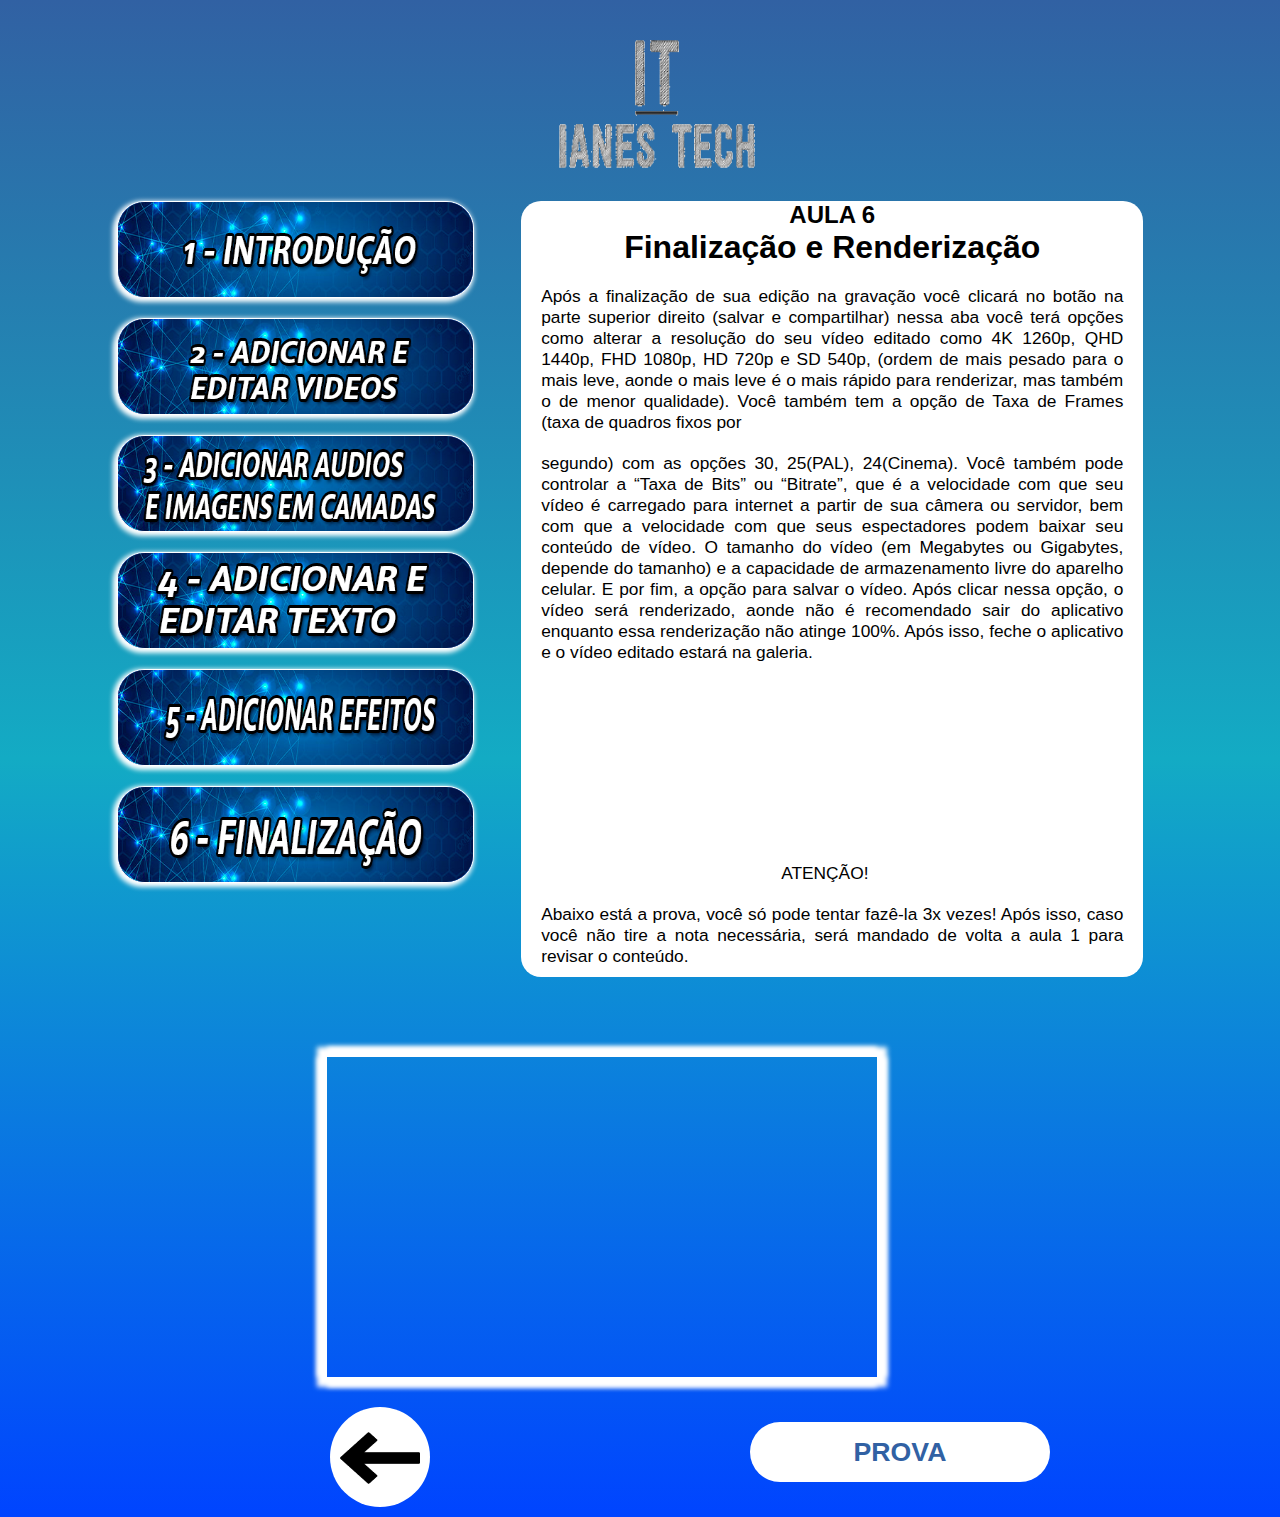
<file: aula6.html>
<!DOCTYPE html>
<html lang="pt-br">

    <head>
        <title> IANES - Cursos EAD </title>
        <meta charset="utf-8">
        <link rel="stylesheet" href="aula6.css"/>
    </head>

    <body>
        <header class="col-12" id="imagem">
            <section id="sec2" class="col-2"></section>
            <section  class="col-3 section1"></section>
            <section  class="col-4 section1"> <img src="img/logo transparente.png" ></section>
        </header>

        <main class="col-10">

            <article class="col-7 article1" >
                <section class="col-12">
                     <h2 class="titulo"> AULA 6 </h2>
                     <h1 Class="titulo">Finalização e Renderização</h1>
                    <p>Após a finalização de sua edição na gravação você clicará no botão na parte superior direito (salvar e compartilhar) nessa aba você terá opções como alterar a resolução do seu vídeo editado como 4K 1260p, QHD 1440p, FHD 1080p, HD 720p e SD 540p, (ordem de mais pesado para o mais leve, aonde o mais leve é o mais rápido para renderizar, mas também o de menor qualidade). Você também tem a opção de Taxa de Frames (taxa de quadros fixos por </p>
                    <p id="ultimop">segundo) com as opções 30, 25(PAL), 24(Cinema). Você também pode controlar a “Taxa de Bits” ou “Bitrate”, que é a velocidade com que seu vídeo é carregado para internet a partir de sua câmera ou servidor, bem com que a velocidade com que seus espectadores podem baixar seu conteúdo de vídeo. O tamanho do vídeo (em Megabytes ou Gigabytes, depende do tamanho) e a capacidade de armazenamento livre do aparelho celular. E por fim, a opção para salvar o vídeo. Após clicar nessa opção, o vídeo será renderizado, aonde não é recomendado sair do aplicativo enquanto essa renderização não atinge 100%. Após isso, feche o aplicativo e o vídeo editado estará na galeria.</p>
                     <p id="tit"> ATENÇÃO! </p>
                     <p> Abaixo está a prova, você só pode tentar fazê-la 3x vezes! Após isso, caso você não tire a nota necessária, será mandado de volta a aula 1 para revisar o conteúdo.</p>
                </section>
            </article>
            

            <aside class="col-4">
                <section class="col-12"> <a href="aula1.html"> <img src="img/aula1.png"> </a></img> </section>
                <section class="col-12"> <a href="aula2.html"> 
                    <img src="img/aula2.png"> </img> </a></section>
                <section class="col-12"> <a href="aula3.html"> 
                    <img src="img/aula3.png"> </img></a></section>
                <section class="col-12"><a href="aula4.html"> 
                    <img src="img/aula4.png"> </img></a></section>
                <section class="col-12"><a href="aula5.html">
                     <img src="img/aula5.png"> </img> </a></section>
                <section class="col-12"> 
                     <img src="img/aula6.png"> </img></section>
            </aside>

           <!-- <article class="article2 col-12">
                <section class="col-12">
                            
                     </section>
            </article>    -->
            <section id="sectionf">
            <iframe width="300" height="215" src="https://www.youtube.com/embed/R9RF-UQe8Ho" title="YouTube video player" frameborder="0" allow="accelerometer; autoplay; clipboard-write; encrypted-media; gyroscope; picture-in-picture" allowfullscreen></iframe>
        </section>

        </main>
    
        <footer class="col-12">
            <a href="aula5.html">  <section id="setae" class="col-12"><img src="img/959160.png" class="imgseta" /> </section></a>
            <a href="prova.html"> <button id="provab" name="provab"> PROVA </button> </section></a>
        </footer>

    </body>


</html>
</file>
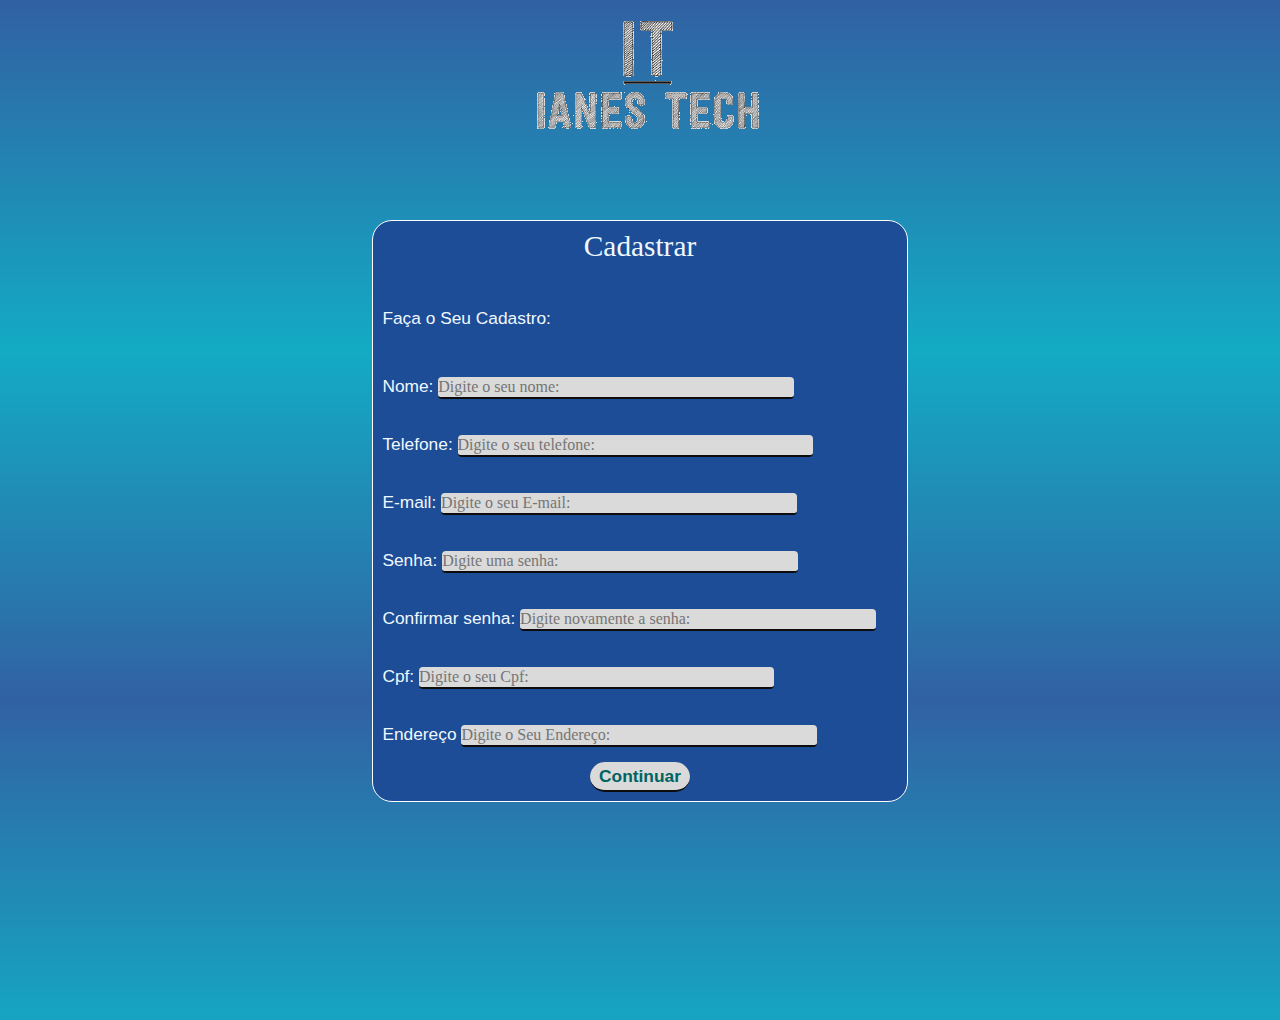
<file: cadastro.html>
<!DOCTYPE html>
<html>
<head>
    <title> WEB EAD </title>
    <meta charset='utf-8'>
    <!-- <meta http-equiv='X-UA-Compatible' content='IE=edge'> -->
    <meta name='viewport' content='width=device-width, initial-scale=1'>
    <link rel='stylesheet' type='text/css' media='screen' href='cadastro.css'>
    
    
    <style>
        span{
            color: #F00;
            font-weight:bolder;
        }
    </style>

</head>
<body>
    <header class="col-12">
        <section id="logo"> <a href="index.html"> <img src="img/logo transparente.png" > </a></section>
    </header>

    <main class="col-12">
        <article class="col-5">
                <section id="titulo" class="col-6"><a> Cadastrar <a></section>
                <section class="col-12"><legend id="label1"> Faça o Seu Cadastro: </legend></section>
                <section class="col-12">
                <label id="label1"> Nome: </label>
                <input class="col-8" type="text" id="nome" name="nome" placeholder="Digite o seu nome:" maxlength="90" required  />
                </section>
                <section class="col-12">
                <label id="label1"> Telefone: </label>
                <input class="col-8" type="tel" id="telefone" name="telefone" placeholder="Digite o seu telefone:" maxlength="30" required />
                </section>
                <section class="col-12">
            <label id="label1"> E-mail: </label>
                <input class="col-8" type="email" id="mail" name="mail" placeholder="Digite o seu E-mail:" maxlength="80" required />
                </section>
                <section class="col-12">
                    <label id="label1"> Senha: </label>
                    <input class="col-8" type="password" id="senha" name="senha" placeholder="Digite uma senha:" required />
                </section>
                <section class="col-12">
                    <label id="label1"> Confirmar senha: </label>
                    <input class="col-8" type="password" id="conf_senha" name="conf_senha" placeholder="Digite novamente a senha:" required/>
                </section>
                <section class="col-12">
            <label id="label1"> Cpf: </label> 
                <input class="col-8" type="text" id="cpf" name="cpf" placeholder="Digite o seu Cpf:" required />
                </section>
                <section class="col-12">
            <label id="label1"> Endereço </label>
                <input class="col-8" type="text" id="endereco" name="endereco" placeholder="Digite o Seu Endereço:" required />
                </section>
                <section class="col-2" id="enviar">
                    <input type="button" id="enviar" name="enviar" value="Continuar" onclick="return validar(), add(), redirecionar()" />
                </section>
            </article>
    </main>

    <footer class="col-12">
        
    </footer>

</body>

    <script src="cadastro.js"> </script>

</html>
</file>
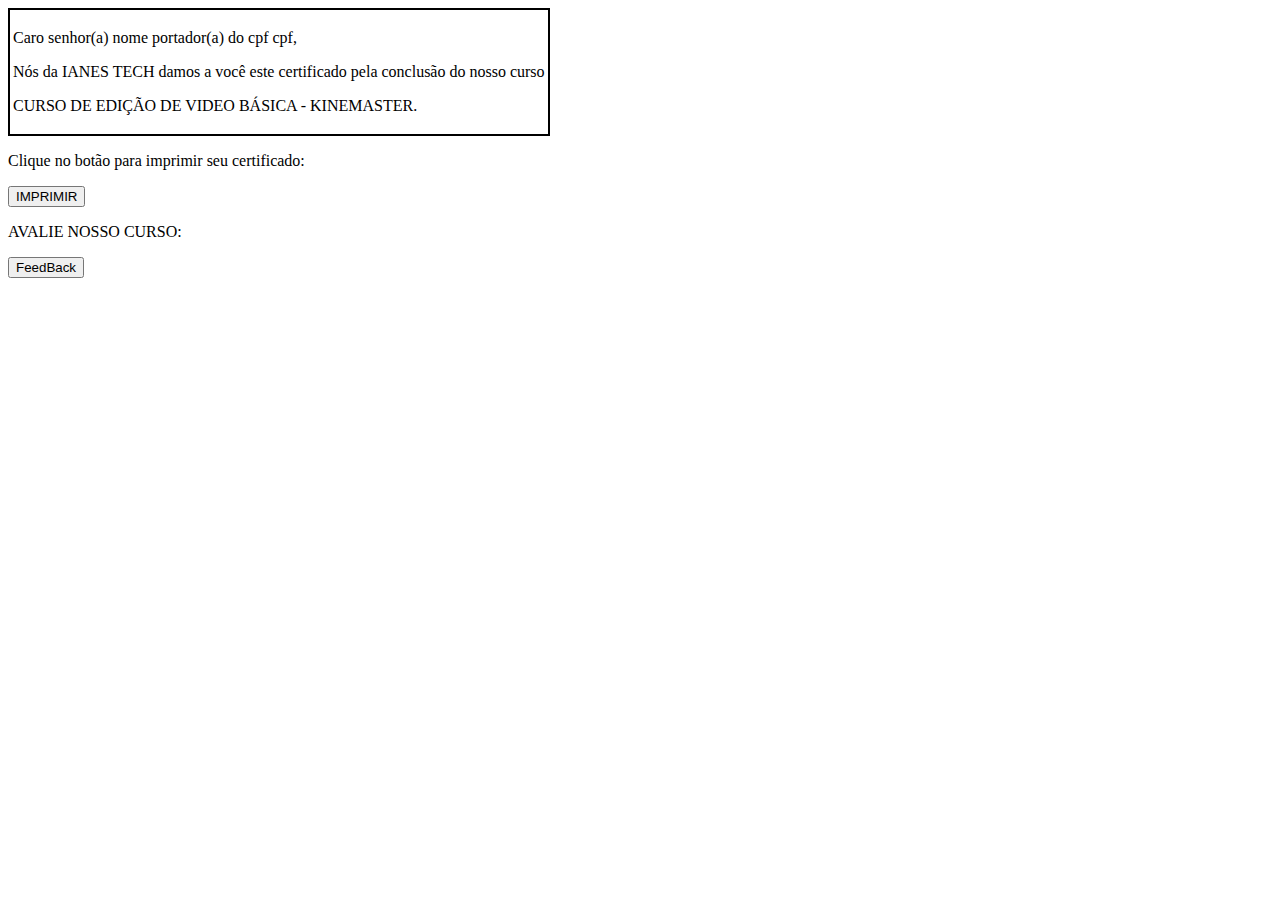
<file: certificado.html>
<!DOCTYPE html>
<html lang="pt-br">
<head>
    <meta charset="UTF-8">
    <meta http-equiv="X-UA-Compatible" content="IE=edge">
    <meta name="viewport" content="width=device-width, initial-scale=1.0">
    <title>Document</title>
</head>
<body onload="gerar_dados()">

    <div id="certificado">
        <table style="border: 2px solid #000 ;">
            <tr>
                <td>
                    <p> Caro senhor(a) <span id="tnome">nome</span> portador(a) do cpf <span id="tcpf">cpf</span>,</p>
                    <p> Nós da IANES TECH damos a você este certificado pela conclusão do nosso curso </p>
                    <p> CURSO DE EDIÇÃO DE VIDEO BÁSICA - KINEMASTER.</p>
                </td>
            </tr>
        </table>
    </div>
    <p> Clique no botão para imprimir seu certificado: </p>
    <p>
        <input type="button" value="IMPRIMIR" onclick="certificado_pdf()"/>
    </p>
    <p> AVALIE NOSSO CURSO: </p>
    <p>
        <a href="feedback.html"><input type="button" value="FeedBack"/></a>
    </p>
</body>
  
<script>
function gerar_dados(){
    let nome = document.getElementById("tnome");
    let cpf = document.getElementById("tcpf");

    var dados = localStorage.getItem(2);
    var usuario = JSON.parse(dados);

    nome.innerHTML = usuario.nome_;
    cpf.innerHTML = usuario.cpf_;

}

function certificado_pdf() {

var dados = document.getElementById('certificado').innerHTML;


var janela = window.open('','','width=800, height=600');
janela.document.write('<html> <head>');
janela.document.write('<title>PDF</title> </head>');
janela.document.write('<body>');
janela.document.write(dados);
janela.document.write('</body> </html>');
janela.document.close();
janela.print();

}
</script>
</html>
</file>
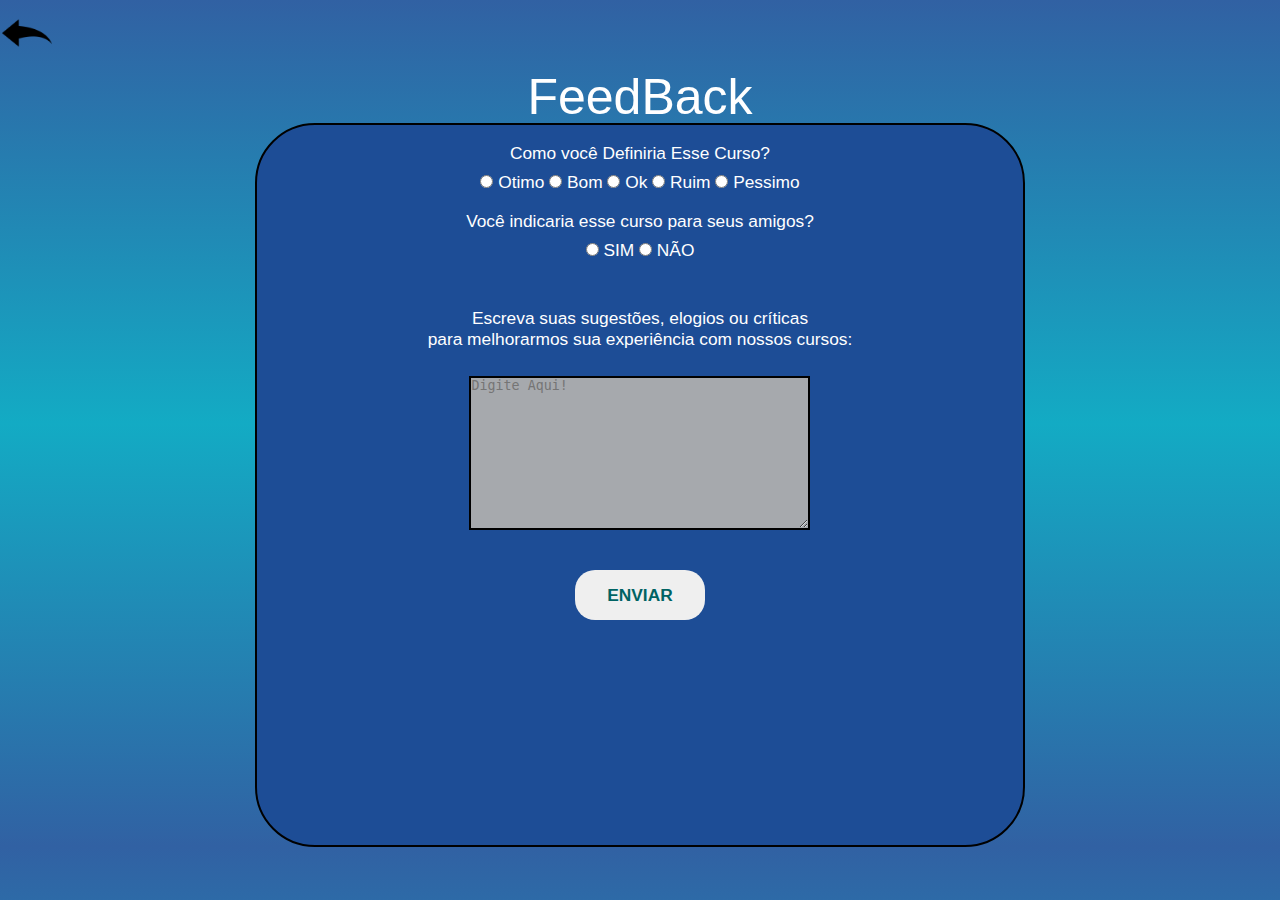
<file: feedback.html>
<!DOCTYPE html>
<html lang="pt-br">
<head>
    <title> FeedBack </title>
    <meta charset='utf-8'>
    <link rel='stylesheet' type='text/css' media='screen' href='feedback.css'>
</head>
<body>
    
    <header class="col-12">
            <section class="col-1" id="feed"><a href="index.html"><img src="img/44880.png" id="imaag" /></a></section>
            <section class="col-3" id="titulofeed"><a>FeedBack</a></section>
    </header>
    <main class="col-7">
        <form align="center">
        <section><label> Como você Definiria Esse Curso? </label>
        <section><input type="radio" id="curso" name="curso" /> Otimo
        <input type="radio" id="curso" name="curso" /> Bom
        <input type="radio" id="curso" name="curso" /> Ok
        <input type="radio" id="curso" name="curso" /> Ruim
        <input type="radio" id="curso" name="curso" /> Pessimo</section>
        </section>
        <section>
        <label>Você indicaria esse curso para seus amigos?</label>
        <section><input type="radio" id="indica" name="indica" /> SIM
        <input type="radio" id="indica" name="indica" /> NÃO</section>
        <section><label>Escreva suas sugestões, elogios ou críticas<br/> 
            para melhorarmos sua experiência com nossos cursos:</label></section>
        <section><textarea id="sugestao" name="sugestao" cols="40" rows="10" maxlength="290" placeholder="Digite Aqui!" required></textarea></section>
        <br/><br/><br/><br/><br/><br/>
        <section class="col-5"><input class="col-5" type="submit" id=enviar name="enviar" value="ENVIAR"></section>        
        </form>
        </table>
    </main>
    
    </footer>


</body>
</html>
</file>
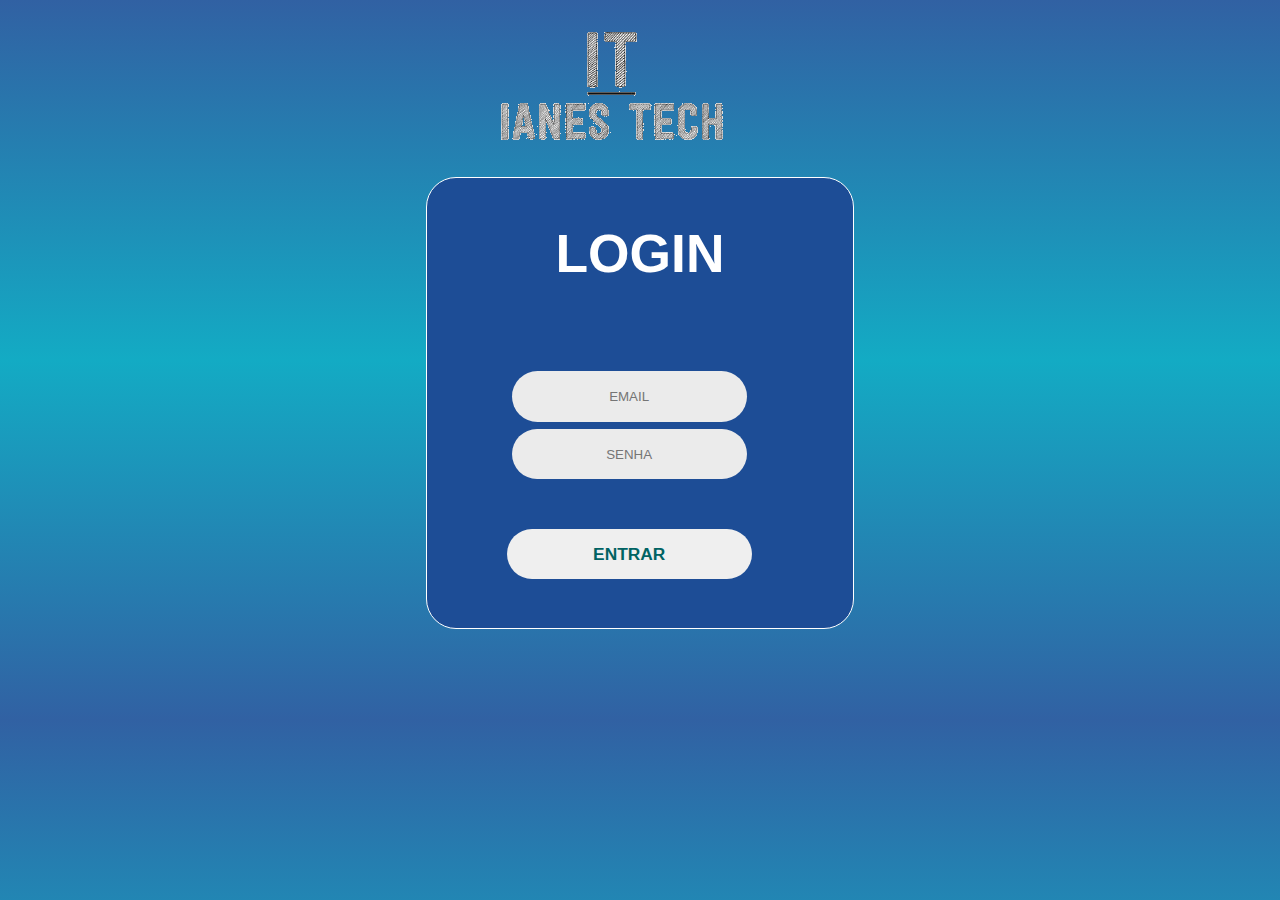
<file: login.html>
<!DOCTYPE html>
<html lang="pt-br">

    <head>
        <title> IANES - Cursos EAD </title>
        <meta charset="utf-8">
        <link rel="stylesheet" href="login.css"/>
    </head>

    <body>
        
        <section id="logo" > <a href="index.html"> <img src="img/logo transparente.png" > </a></section>
    <main class="col-12">
        <article class="col-4">
            <form action="#" method="post" >
               <section id="titulo" class="col-7"><a id="letra"> LOGIN </a></section> 
                <section class="col-7 caixa" id="sectionl">
              <!---       <label> Login: </label> -->
                    <input type="email" id="mail" type="mail" placeholder="EMAIL"/>
                </section>
                <section class="col-7" id="sections">
                <!---    <label> Senha: </label>    -->
                    <input type="password" id="senha" nome="senha" placeholder="SENHA"/> 
                </section>
                <section class="col-7" id="sectionv">
                    <input type="button" onclick="return login()" id="envia" name="envia" value="ENTRAR"/>
                </section>
            </form>
        </article>
    </main>

    </body>
    <script src="login.js"></script>
</html>
</file>
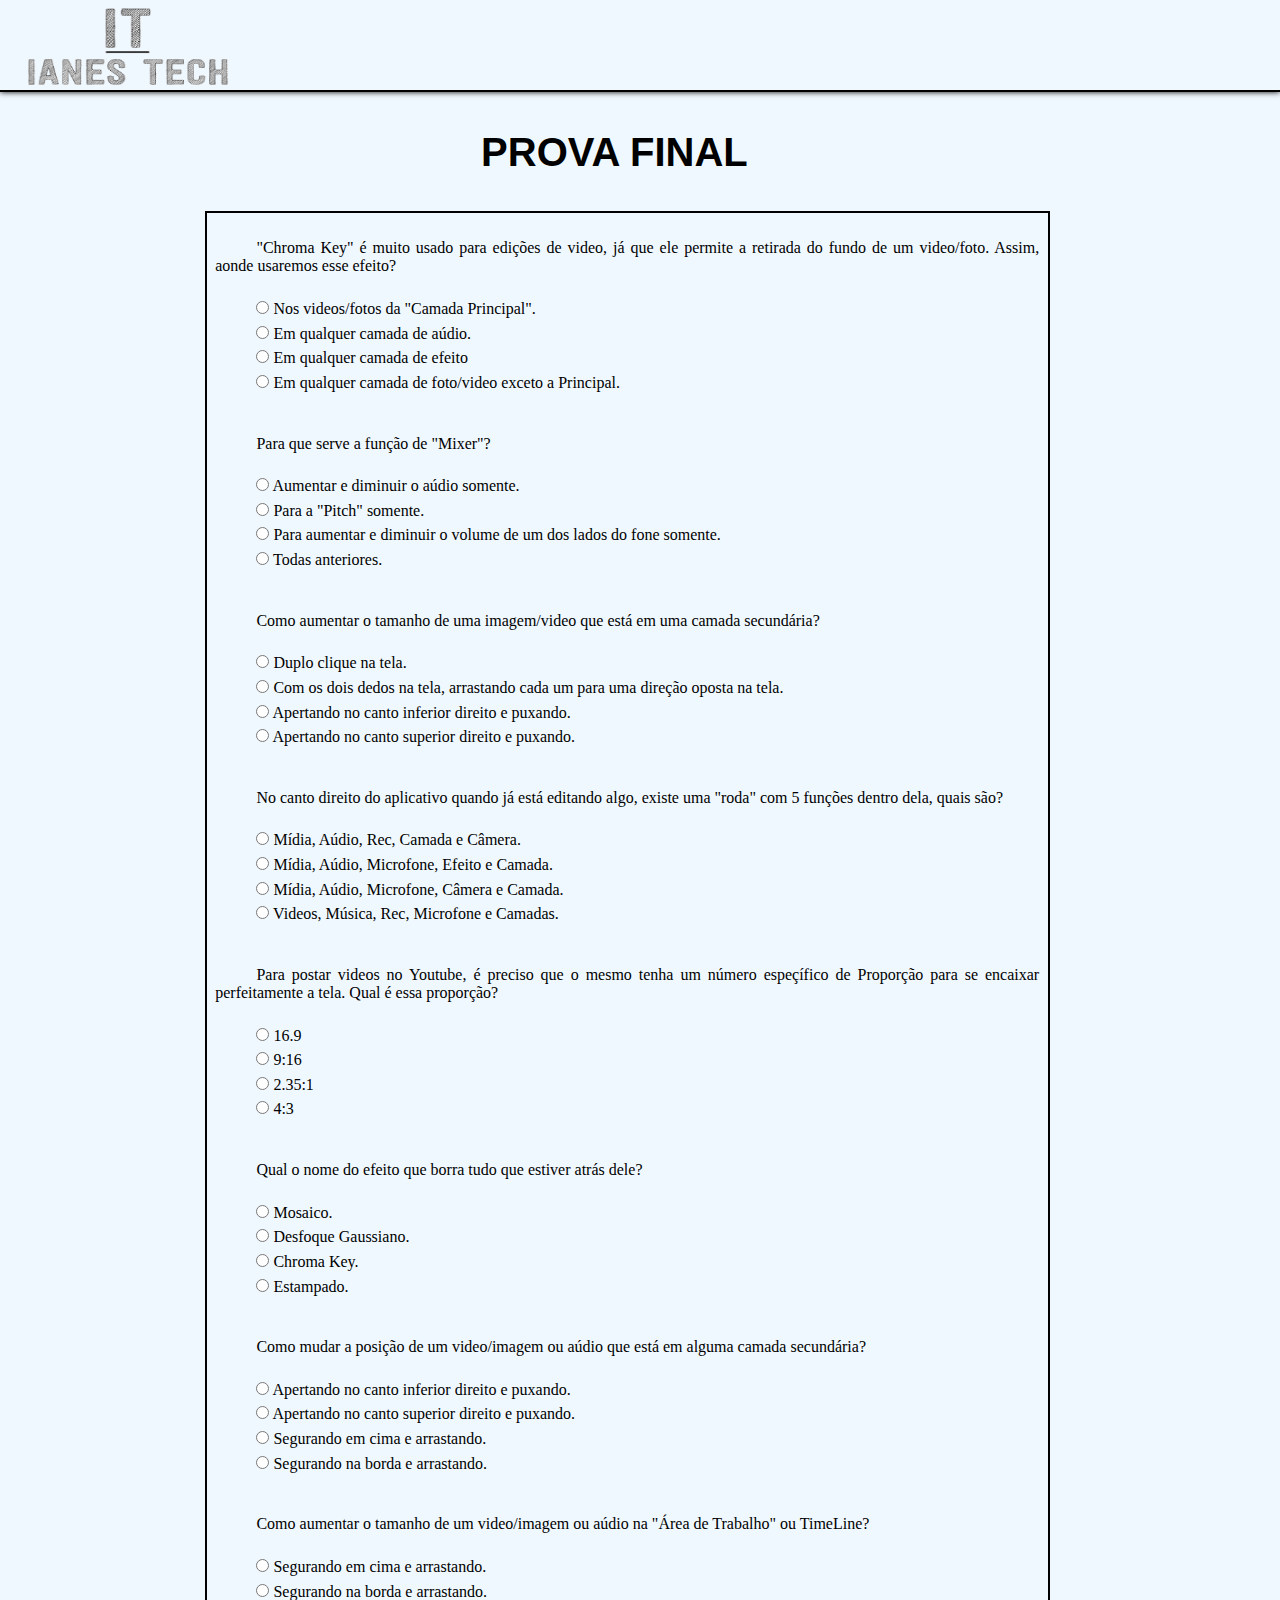
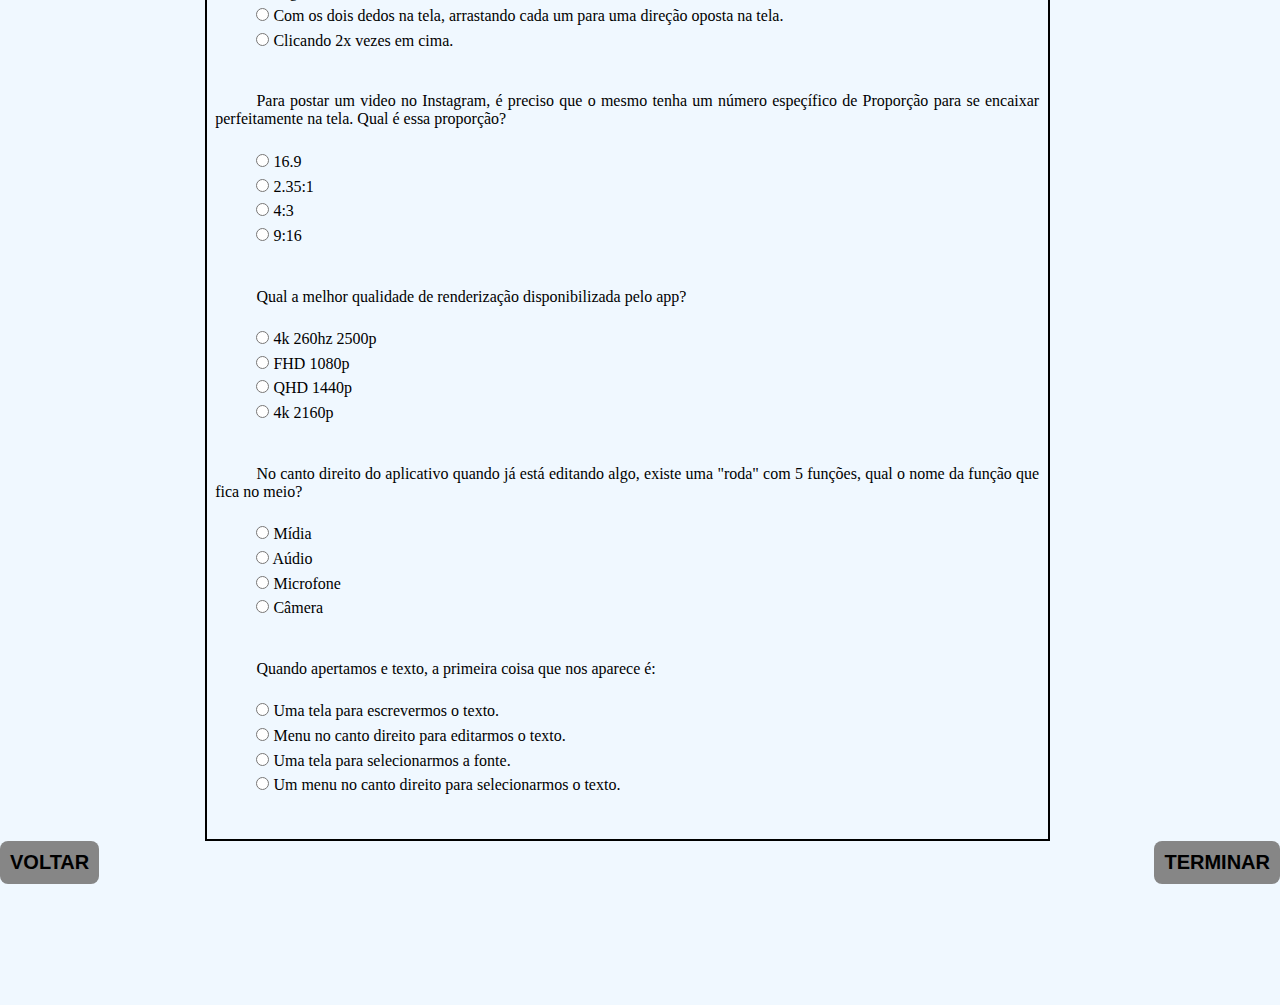
<file: prova.html>
<!DOCTYPE html>
<html lang="pt-br">
<head>
    <meta charset="UTF-8">
    <meta http-equiv="X-UA-Compatible" content="IE=edge">
    <meta name="viewport" content="width=device-width, initial-scale=1.0">
    <title>Prova</title>
    <link href="prova.css" rel="stylesheet">
    <script src="prova.js"></script>
    
</head>
    <body>
            <!--- Organizar as sections do header e formatar header e footer-->
            <header id="sec2" class="col-2"><a href="aula6.html"><img id="logo" src="img/logo transparente.png"></a></header>           
   
        <main class="col-12">
            <br>
            <Nav class="Nav col-10"> <h1 align="center"><strong> PROVA FINAL </strong> <h1>
            </Nav>
            <br><br>
        <section id="sectmain" class="col-10">
 
            


<!----------------------------- Questões -------------------------------------------->

<!----------------------------- Questão 1 -------------------------------------------->
<br>
            <section class="col-10">
                    <label> 
                    "Chroma Key" é muito usado para edições de video, já que ele permite a retirada do fundo de um video/foto. Assim, aonde usaremos esse efeito?
                    </label>
                    </section>
                    
                    <br> 
                    

                    <section class="col-10">
                        <label> 
                            <input type="radio" id="atv1z" name="atv1" value="A" required />
                    Nos videos/fotos da "Camada Principal". 
                        </label>
                    </section>

                    <section class="col-10">
                        <label>
                            <input type="radio" id="atv1z" name="atv1" value="B"  required/> 
                            Em qualquer camada de aúdio.
                        </label>
                    </section>

                    <section class="col-10"> 
                        <label>
                            <input type="radio" id="atv1z" name="atv1" value="B"  required/> 
                            Em qualquer camada de efeito
                        </label>
                    </section>

                    <section class="col-10"> 
                        <label>
                            <input type="radio" id="atv1" name="atv1" value="D"  required/> 
                            Em qualquer camada de foto/video exceto a Principal.
                        </label>
                    </section>
<!----------------------------- Questão 2 -------------------------------------------->
<br> <br>
<section class="col-10">
    <label> 
        Para que serve a função de "Mixer"?
    </label>
    </section>
    
    <br> 
    

    <section class="col-10">
        <label> 
            <input type="radio" id="atv2z" name="atv2" value="A" required/>
            Aumentar e diminuir o aúdio somente.
        </label>
    </section>

    <section class="col-10">
        <label>
            <input type="radio" id="atv2z" name="atv2" value="B" required /> 
            Para a "Pitch" somente.
        </label>
    </section>

    <section class="col-10"> 
        <label>
            <input type="radio" id="atv2z" name="atv2" value="C" required /> 
            Para aumentar e diminuir o volume de um dos lados do fone somente.
        </label>
    </section>

    <section class="col-10"> 
        <label>
            <input type="radio" id="atv2" name="atv2" value="D" required /> 
            Todas anteriores.
        </label>
    </section>

    <!------------------------ Questão 3 ------------------------------>
    <br> <br>
<section class="col-10">
    <label> 
        Como aumentar o tamanho de uma imagem/video que está em uma camada secundária?
    </label>
    </section>
    
    <br> 
    

    <section class="col-10">
        <label> 
            <input type="radio" id="atv3z" name="atv3" value="A" required />
            Duplo clique na tela.
        </label>
    </section>

    <section class="col-10">
        <label>
            <input type="radio" id="atv3z" name="atv3" value="B"required /> 
            Com os dois dedos na tela, arrastando cada um para uma direção oposta na tela.
        </label>
    </section>

    <section class="col-10"> 
        <label>
            <input type="radio" id="atv3" name="atv3" value="C" required /> 
            Apertando no canto inferior direito e puxando.
        </label>
    </section>

    <section class="col-10"> 
        <label>
            <input type="radio" id="atv3z" name="atv3" value="D" required /> 
            Apertando no canto superior direito e puxando.
        </label>
    </section>
<!----------------------------------Questão 4 -------------------------------------------->
<br> <br>
<section class="col-10">
    <label> 
        No canto direito do aplicativo quando já está editando algo, existe uma "roda" com 5 funções dentro dela, quais são?
    </label>
    </section>
    
    <br> 
    

    <section class="col-10">
        <label> 
            <input type="radio" id="atv4" name="atv4" value="A"  required/>
            Mídia, Aúdio, Rec, Camada e Câmera.
        </label>
    </section>

    <section class="col-10">
        <label>
            <input type="radio" id="atv4z" name="atv4" value="B"  required/> 
            Mídia, Aúdio, Microfone, Efeito e Camada.
        </label>
    </section>

    <section class="col-10"> 
        <label>
            <input type="radio" id="atv4z" name="atv4" value="C" required /> 
            Mídia, Aúdio, Microfone, Câmera e Camada. 
        </label>
    </section>

    <section class="col-10"> 
        <label>
            <input type="radio" id="atv4z" name="atv4" value="D" required /> 
            Videos, Música, Rec, Microfone e Camadas.
        </label>
    </section>

<!---------------------------------- Questão 5 ------------------------------------------>
<br> <br>
<section class="col-10">
    <label> 
        Para postar videos no Youtube, é preciso que o mesmo tenha um número espeçífico de Proporção para se encaixar perfeitamente a tela.
         Qual é essa proporção?
    </label>
    </section>
    
    <br> 
    

    <section class="col-10">
        <label> 
            <input type="radio" id="atv5" name="atv5" value="A"  required/>
            16.9
        </label>
    </section>

    <section class="col-10">
        <label>
            <input type="radio" id="atv5z" name="atv5" value="B" required/> 
            9:16
        </label>
    </section>

    <section class="col-10"> 
        <label>
            <input type="radio" id="atv5z" name="atv5" value="C" required /> 
            2.35:1
        </label>
    </section>

    <section class="col-10"> 
        <label>
            <input type="radio" id="atv5z" name="atv5" value="D" required/> 
            4:3
        </label>
    </section>

<!---------------------------------- Questão 6 ------------------------------------------>
<br> <br>
<section class="col-10">
    <label> 
        Qual o nome do efeito que borra tudo que estiver atrás dele? 
    </label>
    </section>
    
    <br> 
    

    <section class="col-10">
        <label> 
            <input type="radio" id="atv6z" name="atv6" value="A"  required/>
            Mosaico.
        </label>
    </section>

    <section class="col-10">
        <label>
            <input type="radio" id="atv6" name="atv6" value="B"  required/> 
            Desfoque Gaussiano.
        </label>
    </section>

    <section class="col-10"> 
        <label>
            <input type="radio" id="atv6z" name="atv6" value="C"  required/> 
            Chroma Key.
        </label>
    </section>

    <section class="col-10"> 
        <label>
            <input type="radio" id="atv6z" name="atv6" value="D" required /> 
            Estampado.
        </label>
    </section>

<!---------------------------------- Questão 7 ------------------------------------------>
<br> <br>
<section class="col-10">
    <label> 
        Como mudar a posição de um video/imagem ou aúdio que está em alguma camada secundária?
    </label>
    </section>
    
    <br> 
    

    <section class="col-10">
        <label> 
            <input type="radio" id="atv7z" name="atv7" value="A"  required/>
            Apertando no canto inferior direito e puxando.
        </label>
    </section>

    <section class="col-10">
        <label>
            <input type="radio" id="atv7z" name="atv7" value="B"  required/> 
            Apertando no canto superior direito e puxando.
        </label>
    </section>

    <section class="col-10"> 
        <label>
            <input type="radio" id="atv7" name="atv7" value="C"  required/> 
            Segurando em cima e arrastando.
        </label>
    </section>

    <section class="col-10"> 
        <label>
            <input type="radio" id="atv7z" name="atv7" value="D" required /> 
            Segurando na borda e arrastando.
        </label>
    </section>

<!---------------------------------- Questão 8 ------------------------------------------>
<br> <br>
<section class="col-10">
    <label> 
        Como aumentar o tamanho de um video/imagem ou aúdio na "Área de Trabalho" ou TimeLine?
    </label>
    </section>
    
    <br> 
    

    <section class="col-10">
        <label> 
            <input type="radio" id="atv8z" name="atv8" value="A"  required/>
            Segurando em cima e arrastando. 
        </label>
    </section>

    <section class="col-10">
        <label>
            <input type="radio" id="atv8" name="atv8" value="B"  required/> 
            Segurando na borda e arrastando.
        </label>
    </section>

    <section class="col-10"> 
        <label>
            <input type="radio" id="atv8z" name="atv8" value="C" required /> 
            Com os dois dedos na tela, arrastando cada um para uma direção oposta na tela.
        </label>
    </section>

    <section class="col-10"> 
        <label>
            <input type="radio" id="atv8z" name="atv8" value="D"  required/> 
            Clicando 2x vezes em cima.
        </label>
    </section>

<!---------------------------------- Questão 9 ------------------------------------------>
<br> <br>
<section class="col-10">
    <label> 
        Para postar um video no Instagram, é preciso que o mesmo tenha um número espeçífico de Proporção para se encaixar perfeitamente na tela. Qual é essa proporção?
    </label>
    </section>
    
    <br> 
    

    <section class="col-10">
        <label> 
            <input type="radio" id="atv9z" name="atv9" value="A" required />
            16.9 
        </label>
    </section>

    <section class="col-10">
        <label>
            <input type="radio" id="atv9z" name="atv9" value="B"  required/> 
            2.35:1
        </label>
    </section>

    <section class="col-10"> 
        <label>
            <input type="radio" id="atv9z" name="atv9" value="C"  required/> 
            4:3
        </label>
    </section>

    <section class="col-10"> 
        <label>
            <input type="radio" id="atv9" name="atv9" value="D" required /> 
            9:16
        </label>
    </section>

<!---------------------------------- Questão 10 ------------------------------------------>
<br> <br>
<section class="col-10">
    <label> 
        Qual a melhor qualidade de renderização disponibilizada pelo app?
    </label>
    </section>
    
    <br> 
    

    <section class="col-10">
        <label> 
            <input type="radio" id="atv10z" name="atv10" value="A"  required/>
            4k 260hz 2500p
        </label>
    </section>

    <section class="col-10">
        <label>
            <input type="radio" id="atv10z" name="atv10" value="B" required /> 
            FHD 1080p
        </label>
    </section>

    <section class="col-10"> 
        <label>
            <input type="radio" id="atv10z" name="atv10" value="C" required /> 
            QHD 1440p
        </label>
    </section>

    <section class="col-10"> 
        <label>
            <input type="radio" id="atv10" name="atv10" value="D" required/> 
            4k 2160p
        </label>
    </section>

<!---------------------------------- Questão 11 ------------------------------------------>
<br> <br>
<section class="col-10">
    <label> 
        No canto direito do aplicativo quando já está editando algo, existe uma "roda" com 5 funções, qual o nome da função que fica no meio?
    </label>
    </section>
    
    <br> 
    

    <section class="col-10">
        <label> 
            <input type="radio" id="atv11z" name="atv11" value="A" required />
            Mídia
        </label>
    </section>

    <section class="col-10">
        <label>
            <input type="radio" id="atv11z" name="atv11" value="B" required /> 
            Aúdio
        </label>
    </section>

    <section class="col-10"> 
        <label>
            <input type="radio" id="atv11z" name="atv11" value="C" required /> 
            Microfone
        </label>
    </section>

    <section class="col-10"> 
        <label>
            <input type="radio" id="atv11" name="atv11" value="D"  required/> 
            Câmera
        </label>
    </section>

<!---------------------------------- Questão 12 ------------------------------------------>
<br> <br>
<section class="col-10">
    <label> 
       Quando apertamos e texto, a primeira coisa que nos aparece é: 
    </label>
    </section>
    
    <br> 
    

    <section class="col-10">
        <label> 
            <input type="radio" id="atv12" name="atv12" value="A" required />
            Uma tela para escrevermos o texto.
        </label>
    </section>

    <section class="col-10">
        <label>
            <input type="radio" id="atv12z" name="atv12" value="B" required /> 
            Menu no canto direito para editarmos o texto.
        </label>
    </section>

    <section class="col-10"> 
        <label>
            <input type="radio" id="atv12z" name="atv12" value="C" required/> 
            Uma tela para selecionarmos a fonte.
        </label>
    </section>

    <section class="col-10"> 
        <label>
            <input type="radio" id="atv12z" name="atv12" value="D" required /> 
            Um menu no canto direito para selecionarmos o texto.
        </label>
    </section>
    <br><br>
<!----------------------------------- Fim das questões -------------------------------------------------->
   

</section>
        </section>
        <div id="terminal" class="col-7">
            <div class="col-2" id="retornar">
                <button id="voltar" onclick="aula6()" >VOLTAR </button>
            </div>
                <div class="col-2" id="terminar">
                    <button id="enviar" onclick="resultadoprova()"> TERMINAR </button>
                </div>
            </div>

</main>

<footer class="col-12">
    <section id="visivel1" class="col-12 f1">
        <p> Você concluiu o curso :)</p>
        <p> Clique no botão para ir ao certificado: </p>
        <p>
            <a href="certificado.html"><input id="btcert" type="button" value="CERTIFICADO" /></a>
        </p>
    </section>
    <section id="visivel2" class="f2">
        <p> Suas tentativas acabaram, refaça as aulas e tente novamente :) </p>
        <p> Voltar a aula 1:</p> <a href="aula1.html"><input id="btvolta" type="button" value="VOLTAR"></a>
    </section>
</footer>

    </body>
</html>
</file>
<file: styleinicial.css>
* {
    margin: 0;
    padding: 0;
    border: none;
    text-decoration: none;
}

body {
    background: linear-gradient(#3161A3,#13ABC4,#00a2ff);
    background-repeat: repeat;
     
}

section {
    border: 0px solid #000;
}

.titulo {
    border: 0px solid #000;
   
    margin: 0 auto;
    margin-top: 10%;
    margin-bottom: 1%;
    text-align: center;
    font-size: 30pt;
    font-weight: bolder;
    font-family: Verdana, Geneva, Tahoma, sans-serif;
    color: #FFF;
   text-shadow: 1px 1px 1px #000;
}

header {
    height: 160px;
    border: 0px solid rgb(0, 0, 0);
    background-color: rgb(225, 244, 255);
    border-bottom: 2px solid rgb(255, 255, 255);
    box-shadow: 0px 0px 5px 0px rgb(0, 0, 0);
    
    
}

header > section {
    margin-left: 0%;

}
.borda {
    margin: 2px solid #000;
    /*borda em letra */
    text-shadow: 
    -1px -1px 0px rgb(0, 0, 0), 
    -1px 1px 0px rgb(0, 0, 0),                    
     1px -1px 0px rgb(0, 0, 0),                  
     1px 0px 0px rgb(0, 0, 0);
}
#busca{
    float: left;
    margin-left: 8%;
    margin-top: 3.5%;
    height: 50px;
    width: 55%;
    border-radius: 50px;
    padding: 1% 5%;
  
   
}
#login{
    height: 100%;
    width: 100%;
    border-radius: 40px;
    border: 0px solid #000;
    background-color: #ffffff;
    cursor: pointer;
    font-family: 'Segoe UI', Tahoma, Geneva, Verdana, sans-serif;
    box-shadow: 5px 5px 5px rgba(0, 63, 63, 0.329);
    font-size: 15pt;
    color:rgb(0, 99, 99);
    font-weight: bolder;
    margin-top: -5%;
   
}

section > div > input {
    box-shadow: 5px 5px 5px  rgba(0, 63, 63, 0.329);
}
#logo {
    height: 100%;
    float: left;
}




#redirect {
    height: 50px;
    float: right;
    margin-top: -3.5%;
    margin-right: 6%;
}

main {
    height: 2800px;
    border: 0px solid rgb(255, 255, 255);
    
}

article {
  
    border: 0px solid #000;
}

#princip {
    margin: 0 auto;
    margin-top: 10px;
    border: 0px solid #000;
    float: left;
    margin-bottom: 80px;

}

.sectionprincipal {
    border: 0px solid #000;
    float: left;
   
    margin-left: 50px;
    margin-top: 20px;
    text-align: justify;
    font-size: 18pt;
    color: #FFF;
    font-family: Verdana, Geneva, Tahoma, sans-serif;
    text-shadow: -1px -1px 0px rgb(43, 40, 40), -1px 1px 0px rgb(43, 40, 40), 1px -1px 0px rgb(43, 40, 40), 1px 0px 0px rgb(43, 40, 40);
}

section > input {
    border: 0px solid #000;
    border-radius: 10px;
}

#sectionimg {
    border: 10px solid #FFF;
    float: left;
    height: 500px;
    margin-left: 30px;
    margin-top: 20px;
}

img {
    width: 100%;
    height: 100%;
}

#sobre {
    margin: 0 auto;
    margin-top: 20px;
    
    border: 0px solid #000;
    font-size: 34pt;
    text-align: center;
    color: #FFF;
    font-family: 'Segoe UI', Tahoma, Geneva, Verdana, sans-serif;
    text-shadow: 0.1px 0.5px 0.1px #000;
}

#artcont{
    margin: auto;
    margin-top: 15%;
    height: auto;
}
.contato {
    margin: 0 auto;
    margin-top: 20px;
    border: 0px solid #000;
    
    font-size: 40pt;
    text-align: center;
    color: rgb(243, 243, 243);
    font-family: fantasy;
    text-shadow: 0.5px 0.5px 0.5px #000; 
}

#cadastro {
    background-color: #ffffff;
    color:rgb(0, 99, 99);
    margin-right: -5%;
    width: 45%;
    font-family:'Segoe UI', Tahoma, Geneva, Verdana, sans-serif;
    box-shadow: 5px 5px 5px rgba(0, 255, 255, 0.329);
    font-size: 15pt;
    font-weight: bolder;
    cursor: pointer;
    border: 0px solid #000;
    padding: 10px;
    border-radius: 30px;
}

footer {
    
    border: 1px solid #000;
    border-top: 1px rgb(0, 0, 0);
    box-shadow: 5px 5px 5px 5px #000 ;
    height: 100px;
    margin-top: 150px;
    background-color: rgb(225, 244, 255);
    max-height: 100%;
    max-width: 100%;
}

.col-1 {width: 8.33%;}
.col-2 {width: 16.66%;}
.col-3 {width: 25%;}
.col-4 {width: 33.33%;}
.col-5 {width: 41.66%;}
.col-6 {width: 50%;}
.col-7 {width: 58.33%;}
.col-8 {width: 66.66%;}
.col-9 {width: 75%;}
.col-10 {width: 83.33%;}
.col-11 {width: 91.66%;}
.col-12 {width: 100%;}

@media only screen and (max-width: 768px) {
  /* For mobile phones: */
  [class*="col-"] {
    width: 100%;
  }

  nav ul {
    margin: 0
}

nav ul li {
    margin: 0
}

nav ul li a {
    font-size: 6pt;
}

aside {
    height: 100px;
}

article{
    float: none;
    display: block;
    clear: both;
}

section {
    float: none;
}

footer {
    display: block;
    clear: both;
}

}
</file>
<file: aula1.css>
* {
    margin: 0;
    padding: 0;
    border: none;
    text-decoration: none;
}


  /*  background-image: url(img/pexels-matheus-natan-3297593.jpg);
    background-attachment:fixed;
    background-position: center;
    background-size: 100% 100%;   */



img {
    width:250px;
    height:150px ;
}

#imgseta{
    width:80px;
    height: 70px;
    margin-top: 16px;
    margin-left: 10px;
}

body {
    background: linear-gradient(#3161A3,#13ABC4,#0044ff);
}

header {
    border: 0px solid #000;
    height: 100px;
    text-align: center;
    background-size: 100% ;
    background-position: 20%;
    
    
}

#aa{
    text-align: center;
    font-size: 40pt;
    margin-top: 100px;
    font-family: Cambria, Cochin, Georgia, Times, 'Times New Roman', serif;
}

#sec2{
    border: 0px solid #000;
    height: 90px;
    float: left;
    margin-top: 5px;

}

.section1{
    border: 0px solid #000;
    height: 60px;
    float: right;
    margin-left: 70px;
    margin-right: 10px;
    margin-top: 25px;
}

#imagem {
    margin-top: 1px;
}
main {
    border: 0px solid #000;
    height: auto;
    margin: 0 auto;
 
    
}

aside {
    border: 0px solid #000;
    margin-left: 10px;
    margin-top: 100px;
    width: 300px;
    height: 700px;
    border: none;
   
}

aside > section {
    border: 1px solid rgb(255, 255, 255);
    margin-top: 20px;
    height: 95px;
    background-color: #2a6abe;
    box-shadow: -2px 2px 5px 2px #ffffff;
    border-radius: 27px;
  
    
}

aside > section > img {
    height: 100%;
    width: 100%;
    border-radius: 27px;
}

aside > section > a > img  {
    height: 100%;
    width: 100%;
    border-radius: 27px;
}
.article1 {
    border: 0px solid #000;
    height: auto;
    float: right;
    margin: auto;
    margin-left: 10px;
    margin-top: 0px;
    margin-right: 30px;
    background-color: rgb(255, 255, 255);
    border-radius: 20px 20px 0px 0px;
    
}
#text{
    text-align: center;
    font-size:16pt;

   
}

.article1 > section {
    border: 0px solid #000;
    height: auto;
    margin-top: 0px;
}

.article2 {
    height: auto;
    border: 0px solid #000;
    margin-top: 0px;
    margin: auto;
    margin-right: 30px;
    float: right;
    background-color: rgb(255, 255, 255);
    border-radius: 20px 0px 20px 20px;
}


footer{
    border: 0px solid #000;
    height: 100px;
    clear: both;
}

footer > section {
    height: 50px;
    
}

#rodape {
    border: 0px solid #000;
    margin: auto;
    margin-right: 400px;
    margin-bottom: 10px;
    margin-top: 0px;
    float: right;
    height: 100px;
    width: 100px;
    border-radius: 100px;
    background-color: #ffffff;
}


/* Classes e relacionados usados para formatar o texto*/
.titulo {
    text-align: center;
    font-family: 'Segoe UI', Tahoma, Geneva, Verdana, sans-serif;

}

p {
    text-align: justify;
    margin-top: 20px;
    margin-left: 20px;
    margin-right: 20px;
    font-family: 'Segoe UI', Tahoma, Geneva, Verdana, sans-serif;
    font-size: 13pt;
    margin-bottom: 10px;
   
}

.texts {
    margin-top: 10px;
}
#sectionf {
    float: left;
    margin-bottom: 0px;
    margin-left:220px;
    margin-top: 80px;
    width: 550px;
    height: 320px;
    box-shadow: -5px 5px 5px 5px #ffffff, 5px -5px 5px 5px #ffffff, -5px -5px 5px 5px #ffffff, 5px 5px 5px 5px #ffffff ;
}
section > iframe {
    height: 100%;
    width: 100%;
}

/* For desktop: ------------------------------------------------------------------------------------------*/
.col-1 {width: 8.33%;}
.col-2 {width: 16.66%;}
.col-3 {width: 25%;}
.col-4 {width: 33.33%;}
.col-5 {width: 41.66%;}
.col-6 {width: 50%;}
.col-7 {width: 58.33%;}
.col-8 {width: 66.66%;}
.col-9 {width: 75%;}
.col-10 {width: 83.33%;}
.col-11 {width: 91.66%;}
.col-12 {width: 100%;}


@media only screen and (max-width: 768px) {
  /* For mobile phones: */
  [class*="col-"] {
    width: 100%;
  }

  nav ul {
    margin: 0;
}

nav ul li {
    margin: 0;
}

nav ul li a {
    font-size: 6pt;
}

aside {
    height: auto;
}

article{
    float: none;
    display: block;
    clear: both;
}

section {
    float: none;
}

footer {
    display: block;
    clear: both;
}

}

/*@media only screen and (min-width: 100px) {
    p {
            font-size: 20pt;
        }
    } */
</file>
<file: aula2.css>
* {
    margin: 0;
    padding: 0;
    border: none;
    text-decoration: none;
}

img {
    width:250px;
    height:150px ;
}

.imgseta{
    width:80px;
    height: 70px;
    margin-top: 16px;
    margin-left: 10px;
}


body{
    background: linear-gradient(#3161A3,#13ABC4,#0044ff);
}


header {
    border: 0px solid #000;
    height: 100px;
    text-align: center;
    background-size: 100% ;
    background-position: 20%;
}

#aa{
    text-align: center;
    font-size: 40pt;
    margin-top: 100px;
    font-family: Cambria, Cochin, Georgia, Times, 'Times New Roman', serif;
}

#sec2{
    border: 0px solid #000;
    height: 90px;
    float: left;
    margin-top: 5px;

}

.section1{
    border: 0px solid #000;
    height: 60px;
    float: right;
    margin-left: 70px;
    margin-right: 10px;
    margin-top: 25px;
}

#imagem {
    margin-top: 1px;
}

section { 
    border: 0px solid #000;
}

header > section {
    border: 0px solid #000;
    height: 100px;
    float: left;
    margin-left: 20px;
}

#text{
    text-align: center;
    font-size:16pt;

   
}

input{
    margin:0 auto;
}

#ead{
    font-family:'Segoe UI', Tahoma, Geneva, Verdana, sans-serif;
    font-size:45pt;
    margin: auto;
    color:#000;
    text-align: center;
}

main {
    border: 0px solid #000;
    height: auto;
    margin: 0 auto; 
}

aside {
    border: 0px solid #000;
    margin-left: 10px;
    margin-top: 100px;
    height: 700px;
    border: none;
}


aside > section {
    border: 1px solid rgb(255, 255, 255);
    margin-top: 20px;
    height: 95px;
    background-color: #2a6abe;
    box-shadow: -2px 2px 5px 2px #ffffff;
    border-radius: 27px;
    
}

aside > section > img {
    height: 100%;
    width: 100%;
    border-radius: 27px;
}

aside > section > a > img  {
    height: 100%;
    width: 100%;
    border-radius: 27px;
}

.article1 {
    border: 0px solid #000;
    height: auto;
    float: right;
    margin-left: 10px;
    margin-top: 0px;
    margin-right: 30px;
    background-color: rgb(255, 255, 255);
    border-radius: 20px 20px 0px 0px;
    
}

#text{
    text-align: center;
    font-size:16pt;
}

.article1 > section {
    border: 0px solid #000;
    height: auto;
    margin-top: 0px;
}

.article2 {
    height: auto;
    border: 0px solid #000;
    margin-top: 0px;
    margin: auto;
    margin-right: 30px;
    float: right;
    background-color: rgb(255, 255, 255);
    border-radius: 20px 0px 20px 20px;
}

#sectiontext{
    border:0px solid #000;
    border-radius:20px;
    color:#000;
}
#imgaa{
    
    width:70px;
    height: 50px;
    margin-left:770px;
    margin-bottom: 0px;

}

footer{
    border: 0px solid #000;
    height: 100px;
    clear: both;
}

footer > section {
    height: 50px;
   
}

#setad {
    border: 0px solid #000;
    margin: auto;
    margin-right: 400px;
    margin-bottom: 10px;
    margin-top: 30px;
    float: right;
    height: 100px;
    width: 100px;
    border-radius: 100px;
    background-color: #ffffff;
}

#setae {
    border: 0px solid #000;
    margin: auto;
    margin-left: 330px;
    margin-bottom: 10px;
    margin-top: 30px;
    float: left;
    height: 100px;
    width: 100px;
    border-radius: 100px;
    background-color: #ffffff;
}

#sectionf {
    float: left;
    margin-bottom: 0px;
    margin-left:220px;
    
    margin-top: 80px;
    width: 550px;
    height: 320px;
    box-shadow: -5px 5px 5px 5px #ffffff, 5px -5px 5px 5px #ffffff, -5px -5px 5px 5px #ffffff, 5px 5px 5px 5px #ffffff ;
}

section > iframe {
    height: 100%;
    width: 100%;
}

/* Classes e relacionados usados para formatar o texto*/
.titulo {
    text-align: center;
    font-family: 'Segoe UI', Tahoma, Geneva, Verdana, sans-serif;
    

}

p {
    text-align: justify;
    margin-top: 20px;
    margin-left: 20px;
    margin-right: 20px;
    font-family: 'Segoe UI', Tahoma, Geneva, Verdana, sans-serif;
    font-size: 13pt;
    margin-bottom: 10px;
   
}

.texts {
    margin-top: 10px;
}


/* For desktop: ------------------------------------------------------------------------------------------*/
.col-1 {width: 8.33%;}
.col-2 {width: 16.66%;}
.col-3 {width: 25%;}
.col-4 {width: 33.33%;}
.col-5 {width: 41.66%;}
.col-6 {width: 50%;}
.col-7 {width: 58.33%;}
.col-8 {width: 66.66%;}
.col-9 {width: 75%;}
.col-10 {width: 83.33%;}
.col-11 {width: 91.66%;}
.col-12 {width: 100%;}

@media only screen and (max-width: 768px) {
  /* For mobile phones: */
  [class*="col-"] {
    width: 100%;
  }

  nav ul {
    margin: 0
}

nav ul li {
    margin: 0
}

nav ul li a {
    font-size: 6pt;
}

aside {
    height: 100px;
}

article{
    float: none;
    display: block;
    clear: both;
}

section {
    float: none;
}

footer {
    display: block;
    clear: both;
}

}
</file>
<file: aula3.css>
* {
    margin: 0;
    padding: 0;
    border: none;
    text-decoration: none;
}

img {
    width:250px;
    height:150px ;
}

.imgseta{
    width:80px;
    height: 70px;
    margin-top: 16px;
    margin-left: 10px;
}


body{
    background: linear-gradient(#3161A3,#13ABC4,#0044ff);
}


header {
    border: 0px solid #000;
    height: 100px;
    text-align: center;
    background-size: 100% ;
    background-position: 20%;
}

#aa{
    text-align: center;
    font-size: 40pt;
    margin-top: 100px;
    font-family: Cambria, Cochin, Georgia, Times, 'Times New Roman', serif;
}

#sec2{
    border: 0px solid #000;
    height: 90px;
    float: left;
    margin-top: 5px;

}

.section1{
    border: 0px solid #000;
    height: 60px;
    float: right;
    margin-left: 70px;
    margin-right: 10px;
    margin-top: 25px;
}

#imagem {
    margin-top: 1px;
}

section { 
    border: 0px solid #000;
}

header > section {
    border: 0px solid #000;
    height: 100px;
    float: left;
    margin-left: 20px;
}

#text{
    text-align: center;
    font-size:16pt;

   
}

input{
    margin:0 auto;
}

#ead{
    font-family:'Segoe UI', Tahoma, Geneva, Verdana, sans-serif;
    font-size:45pt;
    margin: auto;
    color:#000;
    text-align: center;
}

main {
    border: 0px solid #000;
    height: auto;
    margin: 0 auto; 
}

aside {
    border: 0px solid #000;
    margin-left: 10px;
    margin-top: 100px;
    height: 700px;
    border: none;
}


aside > section {
    border: 1px solid rgb(255, 255, 255);
    margin-top: 20px;
    height: 95px;
    background-color: #2a6abe;
    box-shadow: -2px 2px 5px 2px #ffffff;
    border-radius: 27px;
    
}

aside > section > img {
    height: 100%;
    width: 100%;
    border-radius: 27px;
}

aside > section > a > img  {
    height: 100%;
    width: 100%;
    border-radius: 27px;
}

.article1 {
    border: 0px solid #000;
    height: auto;
    float: right;
    margin-left: 10px;
    margin-top: 0px;
    margin-right: 30px;
    background-color: rgb(255, 255, 255);
    border-radius: 20px 20px 0px 0px;
    
}

#text{
    text-align: center;
    font-size:16pt;
}

.article1 > section {
    border: 0px solid #000;
    height: auto;
    margin-top: 0px;
}

.article2 {
    height: auto;
    border: 0px solid #000;
    margin-top: 0px;
    margin: auto;
    margin-right: 30px;
    float: right;
    background-color: rgb(255, 255, 255);
    border-radius: 20px 0px 20px 20px;
}

#sectiontext{
    border:0px solid #000;
    border-radius:20px;
    color:#000;
}
#imgaa{
    
    width:70px;
    height: 50px;
    margin-left:770px;
    margin-bottom: 0px;

}

footer{
    border: 0px solid #000;
    height: 100px;
    clear: both;
}

footer > section {
    height: 50px;
   
}

#setad {
    border: 0px solid #000;
    margin: auto;
    margin-right: 400px;
    margin-bottom: 10px;
    margin-top: 30px;
    float: right;
    height: 100px;
    width: 100px;
    border-radius: 100px;
    background-color: #ffffff;
}

#setae {
    border: 0px solid #000;
    margin: auto;
    margin-left: 330px;
    margin-bottom: 10px;
    margin-top: 30px;
    float: left;
    height: 100px;
    width: 100px;
    border-radius: 100px;
    background-color: #ffffff;
}

/* Classes e relacionados usados para formatar o texto*/
.titulo {
    text-align: center;
    font-family: 'Segoe UI', Tahoma, Geneva, Verdana, sans-serif;
    

}

p {
    text-align: justify;
    margin-top: 20px;
    margin-left: 20px;
    margin-right: 20px;
    font-family: 'Segoe UI', Tahoma, Geneva, Verdana, sans-serif;
    font-size: 13pt;
    margin-bottom: 10px;
   
}

.texts {
    margin-top: 10px;
}


#sectionf {
    float: left;
    margin-bottom: 0px;
    margin-left:220px;
    margin-top: 80px;
    width: 550px;
    height: 320px;
    box-shadow: -5px 5px 5px 5px #ffffff, 5px -5px 5px 5px #ffffff, -5px -5px 5px 5px #ffffff, 5px 5px 5px 5px #ffffff ;
}

section > iframe {
    height: 100%;
    width: 100%;
}

/* For desktop: ------------------------------------------------------------------------------------------*/
.col-1 {width: 8.33%;}
.col-2 {width: 16.66%;}
.col-3 {width: 25%;}
.col-4 {width: 33.33%;}
.col-5 {width: 41.66%;}
.col-6 {width: 50%;}
.col-7 {width: 58.33%;}
.col-8 {width: 66.66%;}
.col-9 {width: 75%;}
.col-10 {width: 83.33%;}
.col-11 {width: 91.66%;}
.col-12 {width: 100%;}

@media only screen and (max-width: 768px) {
  /* For mobile phones: */
  [class*="col-"] {
    width: 100%;
  }

  nav ul {
    margin: 0
}

nav ul li {
    margin: 0
}

nav ul li a {
    font-size: 6pt;
}

aside {
    height: 100px;
}

article{
    float: none;
    display: block;
    clear: both;
}

section {
    float: none;
}

footer {
    display: block;
    clear: both;
}

}
</file>
<file: aula4.css>
* {
    margin: 0;
    padding: 0;
    border: none;
    text-decoration: none;
}

img {
    width:250px;
    height:150px ;
}

.imgseta{
    width:80px;
    height: 70px;
    margin-top: 16px;
    margin-left: 10px;
}


body{
    background: linear-gradient(#3161A3,#13ABC4,#0044ff);
}


header {
    border: 0px solid #000;
    height: 100px;
    text-align: center;
    background-size: 100% ;
    background-position: 20%;
}

#aa{
    text-align: center;
    font-size: 40pt;
    margin-top: 100px;
    font-family: Cambria, Cochin, Georgia, Times, 'Times New Roman', serif;
}

#sec2{
    border: 0px solid #000;
    height: 90px;
    float: left;
    margin-top: 5px;

}

.section1{
    border: 0px solid #000;
    height: 60px;
    float: right;
    margin-left: 70px;
    margin-right: 10px;
    margin-top: 25px;
}

#imagem {
    margin-top: 1px;
}

section { 
    border: 0px solid #000;
}

header > section {
    border: 0px solid #000;
    height: 100px;
    float: left;
    margin-left: 20px;
}

#text{
    text-align: center;
    font-size:16pt;

   
}

input{
    margin:0 auto;
}

#ead{
    font-family:'Segoe UI', Tahoma, Geneva, Verdana, sans-serif;
    font-size:45pt;
    margin: auto;
    color:#000;
    text-align: center;
}

main {
    border: 0px solid #000;
    height: auto;
    margin: 0 auto; 
}

aside {
    border: 0px solid #000;
    margin-left: 10px;
    margin-top: 100px;
    height: 700px;
    border: none;
}


aside > section {
    border: 1px solid rgb(255, 255, 255);
    margin-top: 20px;
    height: 95px;
    background-color: #2a6abe;
    box-shadow: -2px 2px 5px 2px #ffffff;
    border-radius: 27px;
    
}

aside > section > img {
    height: 100%;
    width: 100%;
    border-radius: 27px;
}

aside > section > a > img  {
    height: 100%;
    width: 100%;
    border-radius: 27px;
}



.article1 {
    border: 0px solid #000;
    height: auto;
    float: right;
    margin-left: 10px;
    margin-top: 0px;
    margin-right: 30px;
    background-color: rgb(255, 255, 255);
    border-radius: 20px 20px 0px 0px;
    
}

#text{
    text-align: center;
    font-size:16pt;
}

.article1 > section {
    border: 0px solid #000;
    height: auto;
    margin-top: 0px;
}

.article2 {
    height: auto;
    border: 0px solid #000;
    margin-top: 0px;
    margin: auto;
    margin-right: 30px;
    float: right;
    background-color: rgb(255, 255, 255);
    border-radius: 20px 0px 20px 20px;
}

#sectiontext{
    border:0px solid #000;
    border-radius:20px;
    color:#000;
}
#imgaa{
    
    width:70px;
    height: 50px;
    margin-left:770px;
    margin-bottom: 0px;

}

footer{
    border: 0px solid #000;
    height: 100px;
    clear: both;
}

footer > section {
    height: 50px;
   
}

#setad {
    border: 0px solid #000;
    margin: auto;
    margin-right: 400px;
    margin-bottom: 10px;
    margin-top: 30px;
    float: right;
    height: 100px;
    width: 100px;
    border-radius: 100px;
    background-color: #ffffff;
}

#setae {
    border: 0px solid #000;
    margin: auto;
    margin-left: 330px;
    margin-bottom: 10px;
    margin-top: 30px;
    float: left;
    height: 100px;
    width: 100px;
    border-radius: 100px;
    background-color: #ffffff;
}

/* Classes e relacionados usados para formatar o texto*/
.titulo {
    text-align: center;
    font-family: 'Segoe UI', Tahoma, Geneva, Verdana, sans-serif;
    

}

p {
    text-align: justify;
    margin-top: 20px;
    margin-left: 20px;
    margin-right: 20px;
    font-family: 'Segoe UI', Tahoma, Geneva, Verdana, sans-serif;
    font-size: 13pt;
    margin-bottom: 10px;
   
}

.texts {
    margin-top: 10px;
}


#sectionf {
    float: left;
    margin-bottom: 0px;
    margin-left:220px;
    margin-top: 80px;
    width: 550px;
    height: 320px;
    box-shadow: -5px 5px 5px 5px #ffffff, 5px -5px 5px 5px #ffffff, -5px -5px 5px 5px #ffffff, 5px 5px 5px 5px #ffffff ;
}

section > iframe {
    height: 100%;
    width: 100%;
}

/* For desktop: ------------------------------------------------------------------------------------------*/
.col-1 {width: 8.33%;}
.col-2 {width: 16.66%;}
.col-3 {width: 25%;}
.col-4 {width: 33.33%;}
.col-5 {width: 41.66%;}
.col-6 {width: 50%;}
.col-7 {width: 58.33%;}
.col-8 {width: 66.66%;}
.col-9 {width: 75%;}
.col-10 {width: 83.33%;}
.col-11 {width: 91.66%;}
.col-12 {width: 100%;}

@media only screen and (max-width: 768px) {
  /* For mobile phones: */
  [class*="col-"] {
    width: 100%;
  }

  nav ul {
    margin: 0
}

nav ul li {
    margin: 0
}

nav ul li a {
    font-size: 6pt;
}

aside {
    height: 100px;
}

article{
    float: none;
    display: block;
    clear: both;
}

section {
    float: none;
}

footer {
    display: block;
    clear: both;
}

}
</file>
<file: aula5.css>
* {
    margin: 0;
    padding: 0;
    border: none;
    text-decoration: none;
}

img {
    width:250px;
    height:150px ;
}

.imgseta{
    width:80px;
    height: 70px;
    margin-top: 16px;
    margin-left: 10px;
}


body{
    background: linear-gradient(#3161A3,#13ABC4,#0044ff);
}


header {
    border: 0px solid #000;
    height: 100px;
    text-align: center;
    background-size: 100% ;
    background-position: 20%;
}

#aa{
    text-align: center;
    font-size: 40pt;
    margin-top: 100px;
    font-family: Cambria, Cochin, Georgia, Times, 'Times New Roman', serif;
}

#sec2{
    border: 0px solid #000;
    height: 90px;
    float: left;
    margin-top: 5px;

}

.section1{
    border: 0px solid #000;
    height: 60px;
    float: right;
    margin-left: 70px;
    margin-right: 10px;
    margin-top: 25px;
}

#imagem {
    margin-top: 1px;
}

section { 
    border: 0px solid #000;
}

header > section {
    border: 0px solid #000;
    height: 100px;
    float: left;
    margin-left: 20px;
}

#text{
    text-align: center;
    font-size:16pt;

   
}

input{
    margin:0 auto;
}

#ead{
    font-family:'Segoe UI', Tahoma, Geneva, Verdana, sans-serif;
    font-size:45pt;
    margin: auto;
    color:#000;
    text-align: center;
}

main {
    border: 0px solid #000;
    height: auto;
    margin: 0 auto; 
}

aside {
    border: 0px solid #000;
    margin-left: 10px;
    margin-top: 100px;
    height: 700px;
    border: none;
}


aside > section {
    border: 1px solid rgb(255, 255, 255);
    margin-top: 20px;
    height: 95px;
    background-color: #2a6abe;
    box-shadow: -2px 2px 5px 2px #ffffff;
    border-radius: 27px;
    
}

aside > section > img {
    height: 100%;
    width: 100%;
    border-radius: 27px;
}

aside > section > a > img  {
    height: 100%;
    width: 100%;
    border-radius: 27px;
}

.article1 {
    border: 0px solid #000;
    height: auto;
    float: right;
    margin-left: 10px;
    margin-top: 0px;
    margin-right: 30px;
    background-color: rgb(255, 255, 255);
    border-radius: 20px 20px 0px 0px;
    
}

#text{
    text-align: center;
    font-size:16pt;
}

.article1 > section {
    border: 0px solid #000;
    height: auto;
    margin-top: 0px;
}

.article2 {
    height: auto;
    border: 0px solid #000;
    margin-top: 0px;
    margin: auto;
    margin-right: 30px;
    float: right;
    background-color: rgb(255, 255, 255);
    border-radius: 20px 0px 20px 20px;
}

#sectiontext{
    border:0px solid #000;
    border-radius:20px;
    color:#000;
}
#imgaa{
    
    width:70px;
    height: 50px;
    margin-left:770px;
    margin-bottom: 0px;

}

footer{
    border: 0px solid #000;
    height: 100px;
    clear: both;
}

footer > section {
    height: 50px;
   
}

#setad {
    border: 0px solid #000;
    margin: auto;
    margin-right: 400px;
    margin-bottom: 10px;
    margin-top: 30px;
    float: right;
    height: 100px;
    width: 100px;
    border-radius: 100px;
    background-color: #ffffff;
}

#setae {
    border: 0px solid #000;
    margin: auto;
    margin-left: 330px;
    margin-bottom: 10px;
    margin-top: 30px;
    float: left;
    height: 100px;
    width: 100px;
    border-radius: 100px;
    background-color: #ffffff;
}

/* Classes e relacionados usados para formatar o texto*/
.titulo {
    text-align: center;
    font-family: 'Segoe UI', Tahoma, Geneva, Verdana, sans-serif;
    

}

p {
    text-align: justify;
    margin-top: 20px;
    margin-left: 20px;
    margin-right: 20px;
    font-family: 'Segoe UI', Tahoma, Geneva, Verdana, sans-serif;
    font-size: 13pt;
    margin-bottom: 10px;
   
}

.texts {
    margin-top: 10px;
}


#sectionf {
    float: left;
    margin-bottom: 0px;
    margin-left:220px;
    margin-top: 80px;
    width: 550px;
    height: 320px;
    box-shadow: -5px 5px 5px 5px #ffffff, 5px -5px 5px 5px #ffffff, -5px -5px 5px 5px #ffffff, 5px 5px 5px 5px #ffffff ;
}

section > iframe {
    height: 100%;
    width: 100%;
}
/* For desktop: ------------------------------------------------------------------------------------------*/
.col-1 {width: 8.33%;}
.col-2 {width: 16.66%;}
.col-3 {width: 25%;}
.col-4 {width: 33.33%;}
.col-5 {width: 41.66%;}
.col-6 {width: 50%;}
.col-7 {width: 58.33%;}
.col-8 {width: 66.66%;}
.col-9 {width: 75%;}
.col-10 {width: 83.33%;}
.col-11 {width: 91.66%;}
.col-12 {width: 100%;}

@media only screen and (max-width: 768px) {
  /* For mobile phones: */
  [class*="col-"] {
    width: 100%;
  }

  nav ul {
    margin: 0
}

nav ul li {
    margin: 0
}

nav ul li a {
    font-size: 6pt;
}

aside {
    height: 100px;
}

article{
    float: none;
    display: block;
    clear: both;
}

section {
    float: none;
}

footer {
    display: block;
    clear: both;
}

}
</file>
<file: aula6.css>
* {
    margin: 0;
    padding: 0;
    border: none;
    text-decoration: none;
}

img {
    width:250px;
    height:150px ;
}

.imgseta{
    width:80px;
    height: 70px;
    margin-top: 16px;
    margin-left: 10px;
}


body{
    background: linear-gradient(#3161A3,#13ABC4,#0044ff);
}

#ultimop {
    margin-bottom: 200px;
}
header {
    border: 0px solid #000;
    height: 100px;
    text-align: center;
    background-size: 100% ;
    background-position: 20%;
}

#aa{
    text-align: center;
    font-size: 40pt;
    margin-top: 100px;
    font-family: Cambria, Cochin, Georgia, Times, 'Times New Roman', serif;
}

#sec2{
    border: 0px solid #000;
    height: 90px;
    float: left;
    margin-top: 5px;

}

.section1{
    border: 0px solid #000;
    height: 60px;
    float: right;
    margin-left: 70px;
    margin-right: 10px;
    margin-top: 25px;
}

#imagem {
    margin-top: 1px;
}

#tit{
    margin-left: 260px;
}

section { 
    border: 0px solid #000;
}

header > section {
    border: 0px solid #000;
    height: 100px;
    float: left;
    margin-left: 20px;
}

#text{
    text-align: center;
    font-size:16pt;

   
}

input{
    margin:0 auto;
}

#ead{
    font-family:'Segoe UI', Tahoma, Geneva, Verdana, sans-serif;
    font-size:45pt;
    margin: auto;
    color:#000;
    text-align: center;
}

main {
    border: 0px solid #000;
    height: auto;
    margin: 0 auto; 
}

aside {
    border: 0px solid #000;
    margin-left: 10px;
    margin-top: 100px;
    height: 700px;
    border: none;
}


aside > section {
    border: 1px solid rgb(255, 255, 255);
    margin-top: 20px;
    height: 95px;
    background-color: #2a6abe;
    box-shadow: -2px 2px 5px 2px #ffffff;
    border-radius: 27px;
    
}

aside > section > img {
    height: 100%;
    width: 100%;
    border-radius: 27px;
}

aside > section > a > img  {
    height: 100%;
    width: 100%;
    border-radius: 27px;
}

.article1 {
    border: 0px solid #000;
    height: auto;
    float: right;
    margin-left: 10px;
    margin-top: 0px;
    margin-right: 30px;
    background-color: rgb(255, 255, 255);
    border-radius: 20px 20px 20px 20px;
    
}

#text{
    text-align: center;
    font-size:16pt;
}

.article1 > section {
    border: 0px solid #000;
    height: auto;
    margin-top: 0px;
}

.article2 {
    height: auto;
    border: 0px solid #000;
    margin-top: 0px;
    margin: auto;
    margin-right: 30px;
    float: right;
    background-color: rgb(255, 255, 255);
    border-radius: 20px 0px 20px 20px;
}

#sectiontext{
    border:0px solid #000;
    border-radius:20px;
    color:#000;
}
#imgaa{
    
    width:70px;
    height: 50px;
    margin-left:770px;
    margin-bottom: 0px;

}

footer{
    border: 0px solid #000;
    height: 100px;
    clear: both;
}

footer > section {
    height: 50px;
   
}

#setad {
    border: 0px solid #000;
    margin: auto;
    margin-right: 300px;
    margin-bottom: 10px;
    margin-top: 30px;
    float: right;
    height: 100px;
    width: 100px;
    border-radius: 100px;
    background-color: #ffffff;
}

#setae {
    border: 0px solid #000;
    margin: auto;
    margin-left: 330px;
    margin-bottom: 10px;
    margin-top: 30px;
    float: left;
    height: 100px;
    width: 100px;
    border-radius: 100px;
    background-color: #ffffff;
}

#provab{
    background-color: #ffffff;
    float: right;
    margin: auto;
    margin-right: 230px;
    margin-bottom: 10px;
    margin-top: 45px;
    width: 300px;
    height: 60px;
    border-radius: 40px;
    font-family: 'Segoe UI', Tahoma, Geneva, Verdana, sans-serif;
    font-size: 20pt;
    color: #3161A3;
    font-weight: bolder;
    cursor: pointer;
}

/* Classes e relacionados usados para formatar o texto*/
.titulo {
    text-align: center;
    font-family: 'Segoe UI', Tahoma, Geneva, Verdana, sans-serif;
    

}

p {
    text-align: justify;
    margin-top: 20px;
    margin-left: 20px;
    margin-right: 20px;
    font-family: 'Segoe UI', Tahoma, Geneva, Verdana, sans-serif;
    font-size: 13pt;
    margin-bottom: 10px;
   
}

.texts {
    margin-top: 10px;
}


#sectionf {
    float: left;
    margin-bottom: 0px;
    margin-left:220px;
    margin-top: 80px;
    width: 550px;
    height: 320px;
    box-shadow: -5px 5px 5px 5px #ffffff, 5px -5px 5px 5px #ffffff, -5px -5px 5px 5px #ffffff, 5px 5px 5px 5px #ffffff ;
}

section > iframe {
    height: 100%;
    width: 100%;
}

/* For desktop: ------------------------------------------------------------------------------------------*/
.col-1 {width: 8.33%;}
.col-2 {width: 16.66%;}
.col-3 {width: 25%;}
.col-4 {width: 33.33%;}
.col-5 {width: 41.66%;}
.col-6 {width: 50%;}
.col-7 {width: 58.33%;}
.col-8 {width: 66.66%;}
.col-9 {width: 75%;}
.col-10 {width: 83.33%;}
.col-11 {width: 91.66%;}
.col-12 {width: 100%;}

@media only screen and (max-width: 768px) {
  /* For mobile phones: */
  [class*="col-"] {
    width: 100%;
  }

  nav ul {
    margin: 0
}

nav ul li {
    margin: 0
}

nav ul li a {
    font-size: 6pt;
}

aside {
    height: 100px;
}

article{
    float: none;
    display: block;
    clear: both;
}

section {
    float: none;
}

footer {
    display: block;
    clear: both;
}

}
</file>
<file: cadastro.css>
*{
    margin:0;
    padding:0;
    border:none;
    text-decoration:none;
}

body{
    border: 0px solid rgb(255, 255, 255);
    margin: auto;
    height: 700px;
    background: linear-gradient(#3161A3,#13ABC4,#3161A3);
}

header{
    height:150px;
    border:0px solid #000;
}

#logo {
    height: auto;
    width: 21%;
    margin: 0 auto;
}

a{
    color:aliceblue;

    border-radius: 20px; 
    font-size: 22pt;
}

#label1{
    color:aliceblue;
    font-size:13pt;
    font-family:'Franklin Gothic Medium', 'Arial Narrow', Arial, sans-serif;

}
input{
    
    background-color: rgb(218, 218, 218);
    color:rgb(140, 142, 146);
    font-size:13pt;
    font-family:'Franklin Gothic Medium', 'Arial Narrow', Arial, sans-serif;
    border-radius:20px;
    outline:none;
    border-radius: 4px;
    width:300px;
    height:20px;
    font-size:12pt;
    font-family: 'Segoe UI', Tahoma, Geneva, Verdana, sans-serif;
    margin-top: 10px;
    margin:0 auto;
    transition: width .35s ease-in-out;
    
    
}
input:hover {
    background-color: rgb(241, 241, 241, 0.985);
}

/* input[type=text]{
    width:300px;
}
input[type=tel]{
    width:300px;
}
input[type=email]{
    width:300px;
}
input[type=password]{
    width:300px;
}  */

#enviar{
    margin: auto;
    margin-top: auto;
    height: 30px;
    width: 100px;
    border-radius: 20px;
    font-size: 13pt;
    font-weight: bolder;
    color: rgb(0, 99, 99);
    cursor: pointer;
    font-family: 'Segoe UI', Tahoma, Geneva, Verdana, sans-serif;
    
}

main{
    border: 0px solid #000;
    height:800px;
    margin:0 auto;
    margin-bottom: 20px;
}

article {
    background-color: rgb(29, 77, 150);
    border: 0.5px solid rgb(255, 255, 255);
    margin: 0 auto;
    margin-top: 70px;
    border-radius:20px
    

}

#titulo {
    margin: 0 auto;
    text-align: center;
    font-size: 20pt;
    height: 50px;
}


section {
    height:90px;
    border: 0px solid #000;
    margin: 0 auto;
    margin-top:10px;
    padding: 9px;
    
}


legend{
    color: rgb(0, 0, 0);
    font-weight: border;
    font-size: 12pt;
}

section{
    height:30px;
}

#section2{
    height:30px;
    border:none;
}

#section3{
    height:30px;
    border:none;
}

#section6{
    height:30px;
    border:none;
}

#section7{
    height:30px;
    border:none;
}

#section4{
    height:30px;
    border:none;
}

#section5{
    height:30px;
    border:none;
}

#section8{
    height:30px;
    border:none;
}

label{
    color:#000;
    font-weight: border;
    font-size: 12pt;
    font-family: 'Times New Roman', Times, serif;
    margin-top:30px;
}

input{
    border: #000;
    border-bottom:2px solid rgb(13, 12, 12);
    border-radius: 4px;
    outline: none;
    height:20px;
    font-size:12pt;
    font-family:'Times New Roman', Times, serif;
}

/* footer{
    background-color:rgb(255, 255, 255);
    height:50px;
    border:2px solid #000;
    margin: 0 auto;
    clear: both;
}    */

.col-1 {width: 8.33%;}
.col-2 {width: 16.66%;}
.col-3 {width: 25%;}
.col-4 {width: 33.33%;}
.col-5 {width: 41.66%;}
.col-6 {width: 50.00%;}
.col-7 {width: 58.33%;}
.col-8 {width: 66.66%;}
.col-9 {width: 75%;}
.col-10 {width: 80.33%;}
.col-11 {width: 91.66%;}
.col-12 {width: 100%;}

@media only screen and (max-width: 640px) {
    /* For mobile phones: */
    [class*="col-"] {
      width: 100%;
    }

}
</file>
<file: feedback.css>
*{
    margin:0;
    padding:0;
    border:none;
    text-decoration:none;
}
body{
    border: 0px solid rgb(255, 255, 255);
    background: linear-gradient(#3161A3,#13ABC4,#3161A3);
}

header{
    height:100px;
    border-bottom: 0px solid #000;
    margin:0 auto;
}

#titulofeed{
    border: 0px solid #000;
    text-align: center;
    font-size:50px;
    margin: 0 auto;
    color: #FFF;
    font-family:Verdana, Geneva, Tahoma, sans-serif ;
    border-radius: 30px;
    text-shadow: #000;
    box-shadow: #000;
}
#feed{
    border: 0px solid #000;
    margin-left:2px;
    margin-bottom: 0 auto;
}
#imaag{
    height:50px;
}
#enviar{
    margin: auto;
    margin-top: auto;
    height: 50px;

    border-radius: 20px;
    font-size: 13pt;
    font-weight: bolder;
    color: rgb(0, 99, 99);
    cursor: pointer;
    font-family: 'Segoe UI', Tahoma, Geneva, Verdana, sans-serif;
    
}
main{
    height:700px;
    border: 2px solid #000;
    border-radius: 60px;
    margin: 0 auto;
    margin-top: 15px;
    background-color: rgb(29, 77, 150);
    color:white;
    font-size: 13pt;
    font-family: 'Franklin Gothic Medium', 'Arial Narrow', Arial, sans-serif;
    padding:10px;
}
textarea{
    background-color: rgb(166, 169, 173);
    
}

section{
    border: 0px solid #000;
    height:60px;
    margin: 0 auto;
    margin-top:8px;
}

footer{
    height:50px;
    border: 0px solid #000;
    margin: 0 auto;
    margin-top: 15px;
    
}

textarea{
    border: 2px solid #000;
}

.col-1 {width: 8.33%;}
.col-2 {width: 16.66%;}
.col-3 {width: 25%;}
.col-4 {width: 33.33%;}
.col-5 {width: 41.66%;}
.col-6 {width: 46.56%;}
.col-7 {width: 58.33%;}
.col-8 {width: 66.66%;}
.col-9 {width: 75%;}
.col-10 {width: 80.33%;}
.col-11 {width: 91.66%;}
.col-12 {width: 100%;}

@media only screen and (max-width: 640px) {
  /* For mobile phones: */
  [class*="col-"] {
    width: 100%;
  }

}
</file>
<file: login.css>
* {
    margin: 0;
    padding: 0;
    border: none;
    text-decoration: none;
}

header{
    border: 0px solid #000;
    height: 50px;
    background-color: rgb(225, 244, 255);   
}

body {
    border: 0px solid rgb(255, 255, 255);
    margin: auto;
    height: 700px;
    background: linear-gradient(#3161A3,#13ABC4,#3161A3);
}


article {
    background-color: rgb(29, 77, 150);
    border: 0.5px solid rgb(255, 255, 255);
    margin: 0 auto;
    height: 450px;
    margin-top: 20px;
    border-radius: 30px;
    
}

#titulo {
    text-align: center;
    font-size: 40pt;
    margin: auto;
    margin-top: 45px;
    font-weight: bolder;
    color: #ffffff;
    font-family: Verdana, Geneva, Tahoma, sans-serif;
}


#logo {
    margin-top: 20px;
    margin-left: 350px;
    
}
section > img {
    width: 45%;
    height: 20%;
}
section {
    margin: 0 auto;
    border: 0px solid #000;
    font-size: 30pt;
    margin-top: 20px;
    margin: auto;
}

.caixa {
    margin-top: 80px;
}

#mail{
    height: 50px;
    width: 210px;
    border: none;
    padding: 0.1% 5%;
    text-align: center;
    background-color: #EBEBEB;
    border-radius: 40px;
    margin: auto;
}

#senha{
    height: 50px;
    width: 210px;
    padding: 0.1% 5%;
    background-color: #EBEBEB;
    border-radius: 40px;
    margin: auto;
    text-align: center;
}



#sectionl{
    float: left;
    margin-left: 60px;
}
#sections {
    float: left;
    margin-left: 60px;
}
#sectionv {
    margin-left: 50px;
    float: left;
} 

#envia{
    margin: auto;
    margin-top: 50px;
    margin-right: 20px;
    height: 50px;
    width: 245px;
    padding: 1% 5%;
    border-radius: 40px;
   
    font-size: 13pt;
    font-weight: bolder;
    color: rgb(0, 99, 99);
    cursor: pointer;
    font-family: 'Segoe UI', Tahoma, Geneva, Verdana, sans-serif;
}


.col-1 {width: 8.33%;}
.col-2 {width: 16.66%;}
.col-3 {width: 25%;}
.col-4 {width: 33.33%;}
.col-5 {width: 41.66%;}
.col-6 {width: 50%;}
.col-7 {width: 58.33%;}
.col-8 {width: 66.66%;}
.col-9 {width: 75%;}
.col-10 {width: 83.33%;}
.col-11 {width: 91.66%;}
.col-12 {width: 100%;}

@media only screen and (max-width: 768px) {
  /* For mobile phones: */
  [class*="col-"] {
    width: 100%;
  }

  nav ul {
    margin: 0
}

nav ul li {
    margin: 0
}

nav ul li a {
    font-size: 6pt;
}

aside {
    height: 100px;
}

article{
    float: none;
    display: block;
    clear: both;
}

section {
    float: none;
}

footer {
    display: block;
    clear: both;
}

}

@media only screen and (min-width: 1100px) {
     #logo { margin-left: 470px; } 
    #sectionl { margin-left: 85px;}
    #sectionv {margin-left: 80px;}
    #sections {margin-left: 85px;}
}
</file>
<file: prova.css>
* {
    margin: 0;
    padding: 0;
    border: none;
    text-decoration: none;
}

body {
    background-color: aliceblue;
}
header {
    border-bottom: 2px solid #000;
    height: 100px;
    box-shadow: 0px 0px 6px #000;
}

#sec2{
    height: 90px;
}

.section1{
        border: 0px solid #000;
        height: 60px;
        float: right;
        margin-left: 70px;
        margin-right: 10px;
        margin-top: 25px;
    
}

section > label > input {
    cursor: pointer;
}
img {
    width: 20%;
    height: 100%;
}
main {
    border: 0px solid #000;
    
    margin-top: 20px;
    
    background-repeat: repeat;

}

form { 
    background-color: rgb(255, 255, 255);
}
footer{
    border: 0px solid #000;
    height: 50px;
    margin-top: 5%;
}

.Nav {
    margin-left: 14%;
    margin-right: 18%;
    border: 0px solid #000;

}
#sectmain {
    margin-left: 16%;
    margin-right: 18%;
    border: 2px solid #000;
    
    
}

h1 {
    font-size: 250%;
    font-family: 'Segoe UI', Tahoma, Geneva, Verdana, sans-serif;
}

legend {
    margin-left: 40%;
    
}

label {
    margin-left: 5%;
  
}

section {
    text-align: justify;
    padding: 0.4%;
}

/*------------------- Botões --------------*/

#terminal{
    height: 50px;
    margin: 0 auto;
}

div{
    height: auto;

}

#terminar{
    height: auto;
    margin: 0 auto;
    float: right;
}

#retornar {
   margin-left: 0px;
   float: left;
}

#enviar{
    background-color: rgb(134, 134, 134);
    font-family:'Segoe UI', Tahoma, Geneva, Verdana, sans-serif;
    font-size: 15pt;
    font-weight: bolder;
    cursor: pointer;
    padding: 10px;
    border-radius: 8px;
}

#voltar {
    background-color: rgb(134, 134, 134);
    font-family:'Segoe UI', Tahoma, Geneva, Verdana, sans-serif;
    font-size: 15pt;
    font-weight: bolder;
    cursor: pointer;
    padding: 10px;
    border-radius: 8px;
}

.f1{
    height: auto;
    margin: 0 auto;
}

.f2{
    height: auto;
    margin: 0 auto;
}

#visivel1 {
    display: none;
}

#visivel2 {
    display: none;
}
#btvolta {
    cursor: pointer;
}

#btcert {
    cursor: pointer;
}

/* Para Desktop: -------------------- */
.col-1 {width: 8,33%;}
.col-2 {width: 16,66%;}
.col-3 {width: 25%;}
.col-4 {width: 33,33%;}
.col-5 {width: 41,6%;}
.col-6 {width: 50%;}
.col-7 {width: 58,33%;}
.col-8 {width: 66,66%;}
.col-9 {width: 75%;}
.col-10 {width: 83,33%;}
.col-11 {width: 91,66%;}
.col-12 {width: 100%;}

@media only screen and (max-width: 768px) {
    /* For mobile Phones: */
    [class*="col -"] {
        width: 100px
    }
        nav ul {
            margin: 0;
        }
        
        nav ul li {
            margin: 0;
        }
        
        nav ul li a {
            font-size: 6pt;
        }
        
        aside {
            height: 100px;
        }
        
        article{
            float: none;
            display: block;
            clear: both;
        }
        
        section {
            float: none;
        }
        
        footer {
            display: block;
            clear: both;
        }
        
        
        }
</file>
